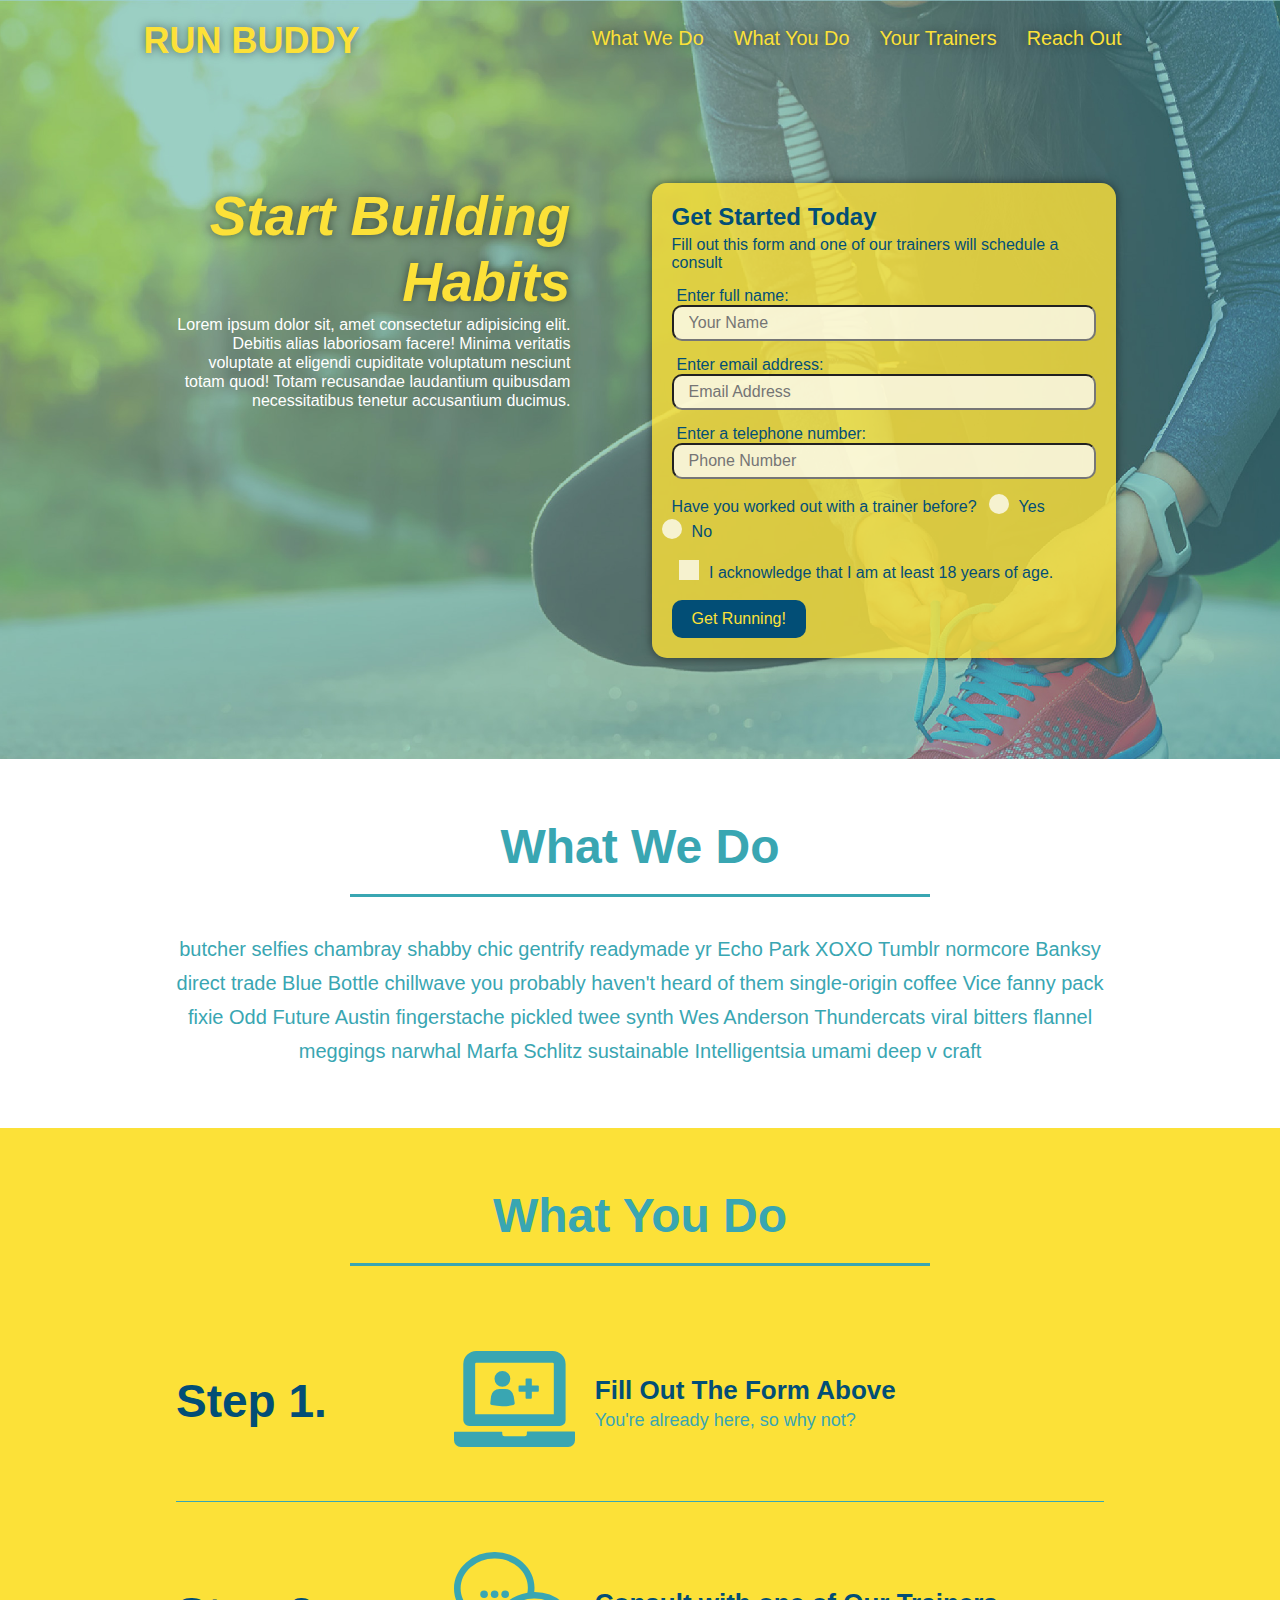
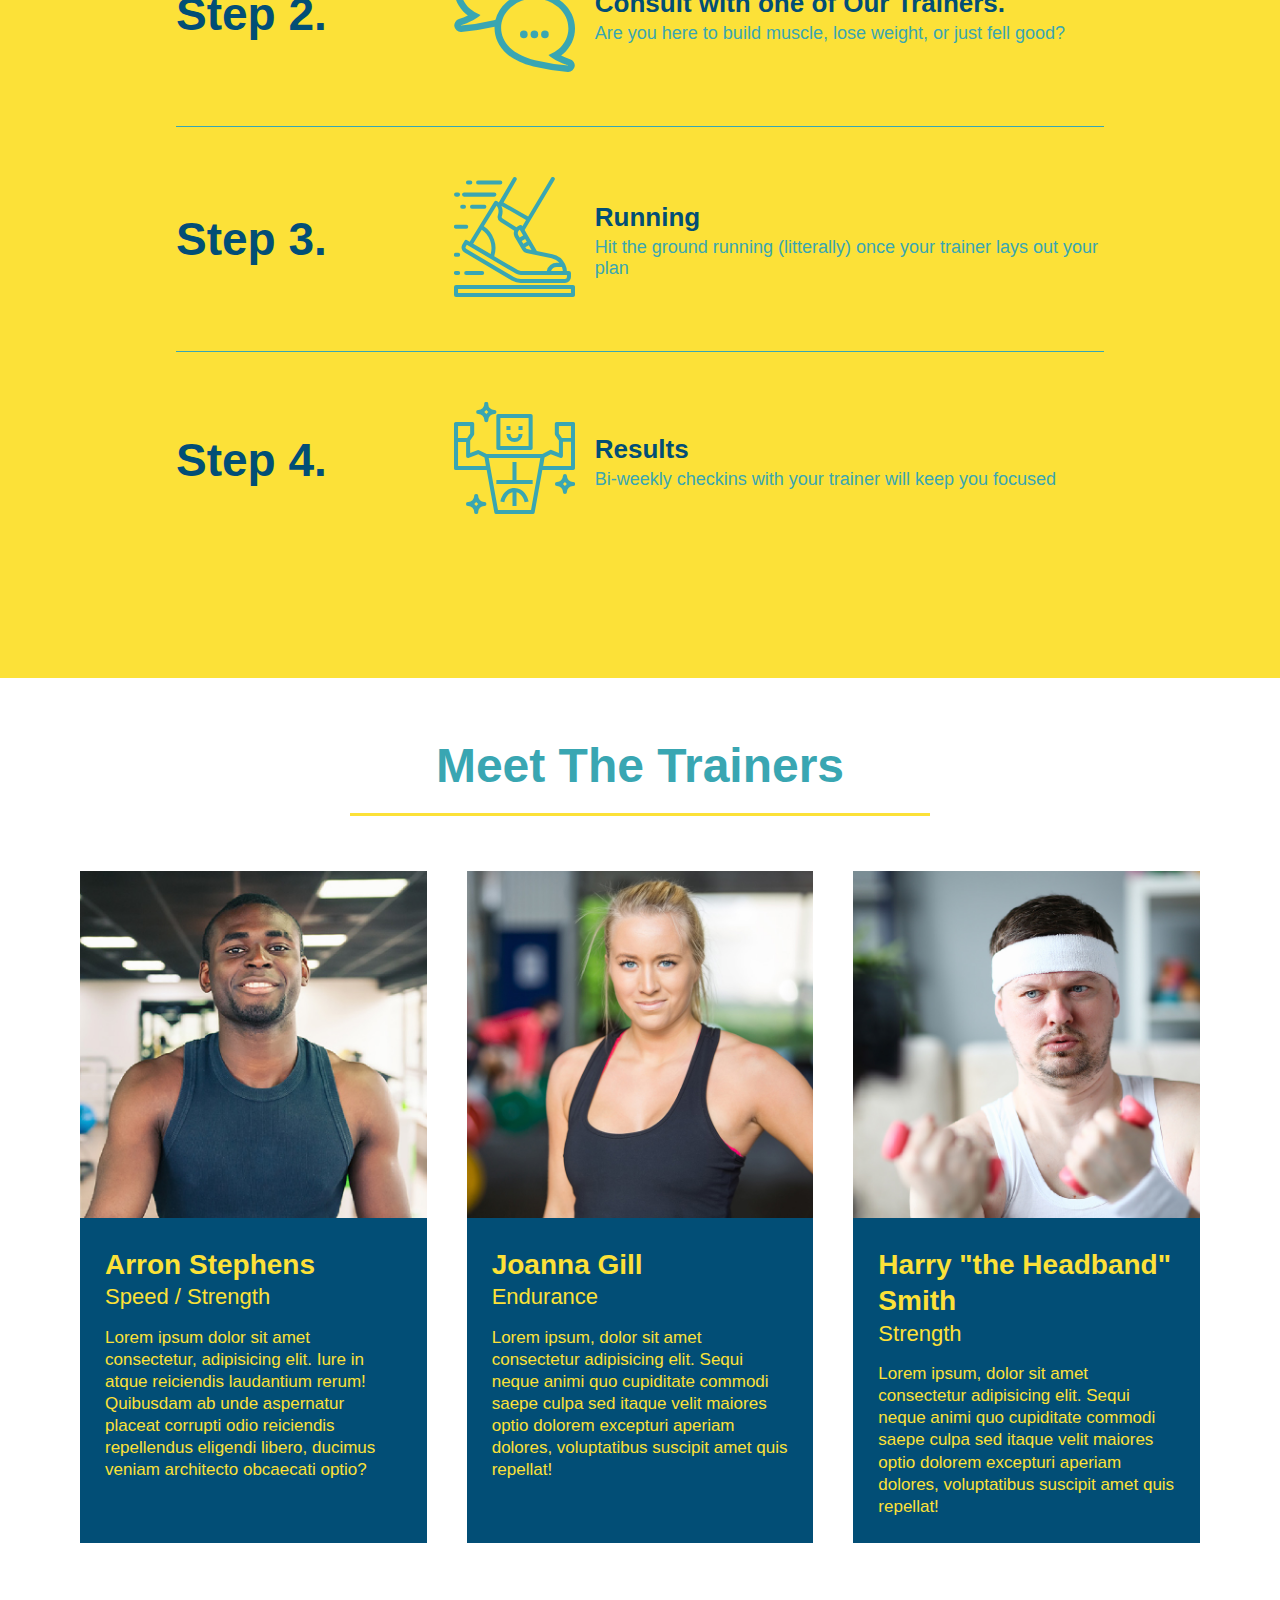
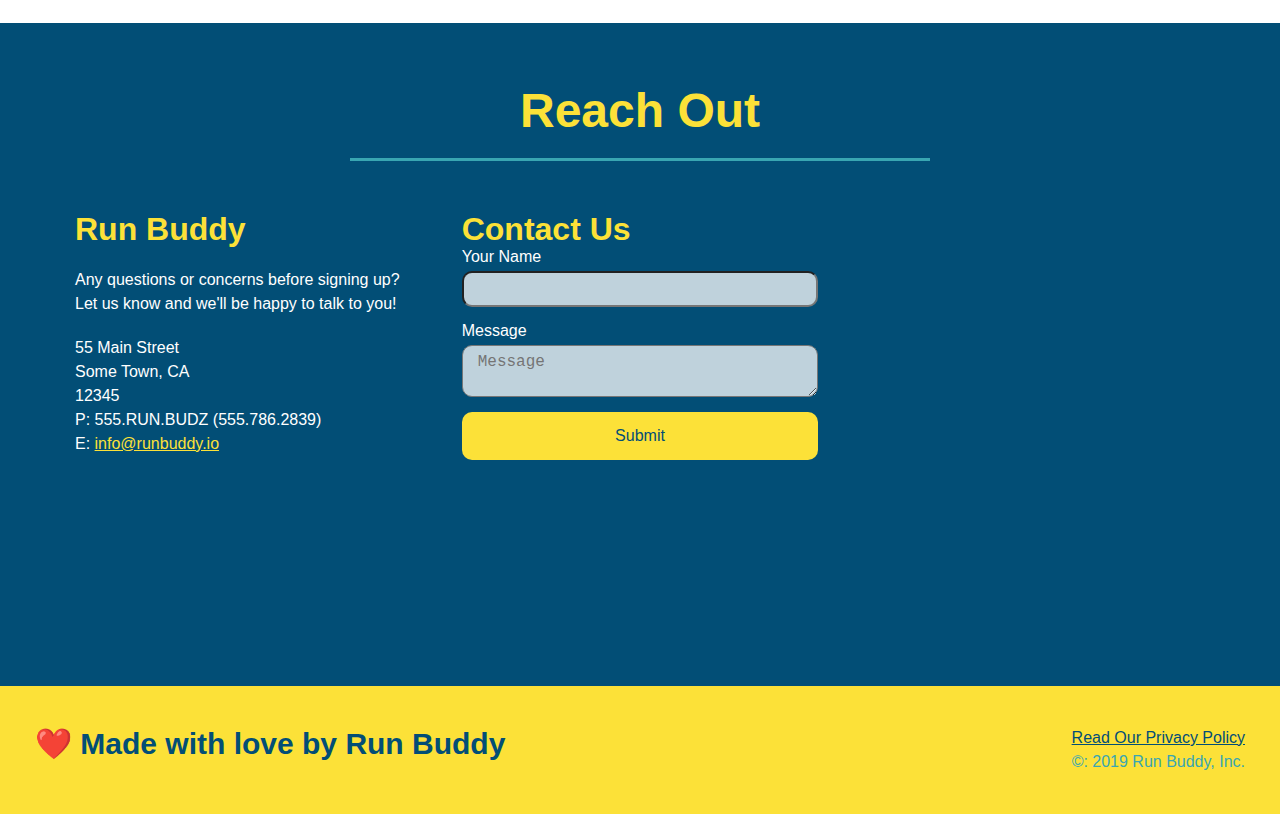
<file: index.html>
<!DOCTYPE html>
<html lang="en">

<head>
    <meta charset="UTF-8" name="viewport" content="width=device-width, initial-scale=1.0" />
    <title>Run Buddy</title>
    <link rel="stylesheet" href="./assets/css/style.css" />
</head>

<body>
    <!--navigation-->
    <header>

        <h1>
            <a href="/">RUN BUDDY</a>
        </h1>
        <nav>
            <!--unordered list element-->
            <ul>
                <!--list item element-->
                <li>
                    <!--anchor element-->
                    <a href="#what-we-do">What We Do</a>
                </li>
                <li>
                    <a href="#what-you-do">What You Do</a>
                </li>
                <li>
                    <a href="#your-trainers">Your Trainers</a>
                </li>
                <li>
                    <a href="#reach-out">Reach Out</a>
                </li>
            </ul>
        </nav>
    </header>

    <!--hero/jumbotron-->
    <section class="hero">

        <div class="hero-cta">
            <h2>Start Building Habits</h2>
            <p>
                Lorem ipsum dolor sit, amet consectetur adipisicing elit. Debitis alias laboriosam facere! Minima
                veritatis voluptate at eligendi cupiditate voluptatum nesciunt totam quod! Totam recusandae laudantium
                quibusdam necessitatibus tenetur accusantium ducimus.
            </p>
        </div>

        <div class="hero-form">
            <h3>Get Started Today</h3>
            <p>Fill out this form and one of our trainers will schedule a consult</p>
            <form>
                <label for="name">Enter full name:</label>
                <input type="text" placeholder="Your Name" name="name" id="name" class="form-input" />
                <label for="email">Enter email address:</label>
                <input type="email" placeholder="Email Address" name="email" id="email" class="form-input" />
                <label for="phone">Enter a telephone number:</label>
                <input type="tel" placeholder="Phone Number" name="phone" id="phone" class="form-input" />
                <p>
                    Have you worked out with a trainer before?
                    <span class="radio-wrapper">
                      <input type="radio" name="trainer-confirm" id="trainer-yes" />
                      <label for="trainer-yes">Yes</label>
                    </span>
                    <span class="radio-wrapper">
                      <input type="radio" name="trainer-confirm" id="trainer-no" />
                      <label for="trainer-no">No</label>
                    </span>
                  </p>
                  <p>
                    <span class="checkbox-wrapper">
                      <input type="checkbox" name="age-confirm" id="checkbox" />
                      <label for="checkbox">I acknowledge that I am at least 18 years of age.</label>
                    </span>
                  </p>
                <button type="submit">
                    Get Running!
                </button>
            </form>
        </div>
    </section>

    <!--"what we do" section-->
    <section id="what-we-do" class="intro">
        <div class="flex-row">
            <h2 class="section-title">
                What We Do
            </h2>
        </div>
        <div class="flex-row">
            <p>
                butcher selfies chambray shabby chic gentrify readymade yr Echo Park XOXO Tumblr normcore Banksy direct
                trade Blue Bottle chillwave you probably haven't heard of them single-origin coffee Vice fanny pack
                fixie Odd Future Austin fingerstache pickled twee synth Wes Anderson Thundercats viral bitters flannel
                meggings narwhal Marfa Schlitz sustainable Intelligentsia umami deep v craft
            </p>
        </div>
    </section>

    <!--"what you do" seciton-->
    <section id="what-you-do" class="steps">
        <div class="flex-row">
            <h2 class="section-title">
                What You Do
            </h2>
        </div>

        <div class="step">
            <h3>Step 1.</h3>
            <div class="step-info">
                <div class="step-img">
                    <img src="./assets/images/step-1.svg" alt="" />
                </div>
                <div class="step-text">
                    <h4>Fill Out The Form Above</h4>
                    <p>You're already here, so why not?</p>
                </div>
            </div>
        </div>

        <div class="step">
            <h3>Step 2.</h3>
            <div class="step-info">
                <div class="step-img">
                    <img src="assets/images/step-2.svg" alt="" />
                </div>
                <div class="step-text">
                    <h4>Consult with one of Our Trainers.</h4>
                    <p>Are you here to build muscle, lose weight, or just fell good?</p>
                </div>
            </div>
        </div>

        <div class="step">
            <h3>Step 3.</h3>
            <div class="step-info">
                <div class="step-img">
                    <img src="assets/images/step-3.svg" alt="" />
                </div>
                <div class="step-text">
                    <h4>Running</h4>
                    <p>Hit the ground running (litterally) once your trainer lays out your plan</p>
                </div>
            </div>
        </div>

        <div class="step">
            <h3>Step 4.</h3>
            <div class="step-info">
                <div class="step-img">
                    <img src="assets/images/step-4.svg" alt="" />
                </div>
                <div class="step-text">
                    <h4>Results</h4>
                    <p>Bi-weekly checkins with your trainer will keep you focused</p>
                </div>
            </div>
        </div>
    </section>

    <!--"meet the trainers" section-->
    <section id="your-trainers">
        <div>
            <h2 class="section-title primary-border">
                Meet The Trainers
            </h2>
        </div>

        <div class="trainers">
            <!-- first trainer bio -->
            <article class="trainer">
                <img src="./assets/images/trainer-1.jpg"
                    alt="Arron Stephens in his workout clothes, ready to pump iron" />
                <div class="trainer-bio">
                    <h3 class="trainer-name">Arron Stephens</h3>
                    <h4 class="trainer-role">Speed / Strength</h4>
                    <p>
                        Lorem ipsum dolor sit amet consectetur, adipisicing elit. Iure in atque reiciendis laudantium
                        rerum!
                        Quibusdam ab unde aspernatur placeat corrupti odio reiciendis repellendus eligendi libero,
                        ducimus
                        veniam architecto obcaecati optio?
                    </p>
                </div>
            </article>

            <!-- second trainer bio -->
            <article class="trainer">
                <img src="./assets/images/trainer-2.jpg" alt="Joanna Gill cooling off after a workout" />
                <div class="trainer-bio">
                    <h3 class="trainer-name">Joanna Gill</h3>
                    <h4 class="trainer-role">Endurance</h4>
                    <p>
                        Lorem ipsum, dolor sit amet consectetur adipisicing elit. Sequi neque animi quo cupiditate
                        commodi
                        saepe culpa sed
                        itaque velit maiores optio dolorem excepturi aperiam dolores, voluptatibus suscipit amet quis
                        repellat!
                    </p>
                </div>
            </article>

            <!-- third trainer bio -->
            <article class="trainer">
                <img src="./assets/images/trainer-3.jpg"
                    alt="Harry Smith wearing a headband and lifting comically small pink weights" />
                <div class="trainer-bio">
                    <h3 class="trainer-name">Harry "the Headband" Smith</h3>
                    <h4 class="trainer-role">Strength</h4>
                    <p>
                        Lorem ipsum, dolor sit amet consectetur adipisicing elit. Sequi neque animi quo cupiditate
                        commodi
                        saepe culpa sed
                        itaque velit maiores optio dolorem excepturi aperiam dolores, voluptatibus suscipit amet quis
                        repellat!
                    </p>
                </div>
            </article>
        </div>

    </section>

    <!--"reach out"-->
    <section id="reach-out" class="contact">
        <div class="flex-row">
            <h2 class="section-title secondary-border">
                Reach Out
            </h2>
        </div>

        <div class="contact-info">
            <div>
                <h3>Run Buddy</h3>
                <p>
                    Any questions or concerns before signing up?
                    <br />
                    Let us know and we'll be happy to talk to you!
                </p>
                <address>
                    55 Main Street <br />
                    Some Town, CA <br />
                    12345 <br />
                    P: 555.RUN.BUDZ (555.786.2839)<br />
                    E: <a href="mailto:info@runbuddy.io">info@runbuddy.io</a>
                </address>
            </div>

            <div class="contact-form">
                <h3>Contact Us</h3>
                <form>
                    <label for="contact-name">Your Name</label>
                    <input type="text" id="contact-name" paceholder="Your Name">

                    <label for="contact-message">Message</label>
                    <textarea id="contact-message" placeholder="Message"></textarea>

                    <button type="submit">Submit</button>
                </form>
            </div>

            <iframe
                src="https://www.google.com/maps/embed?pb=!1m18!1m12!1m3!1d3005.5984131890073!2d-111.92206678426179!3d41.12146082040052!2m3!1f0!2f0!3f0!3m2!1i1024!2i768!4f13.1!3m3!1m2!1s0x875306cf0c050bff%3A0xeb0e62f0b9880c49!2s8004%20S%202300%20E%2C%20South%20Weber%2C%20UT%2084405!5e0!3m2!1sen!2sus!4v1634860432247!5m2!1sen!2sus"
                style="border:0;" allowfullscreen="" loading="lazy">
            </iframe>

        </div>
    </section>

    <!--footer-->
    <footer>
        <h2>❤️ Made with love by Run Buddy</h2>
        <div>
            <a href="./privacy-policy.html">Read Our Privacy Policy</a><br />
            &copy: 2019 Run Buddy, Inc.
        </div>
    </footer>
</body>

</html>
</file>
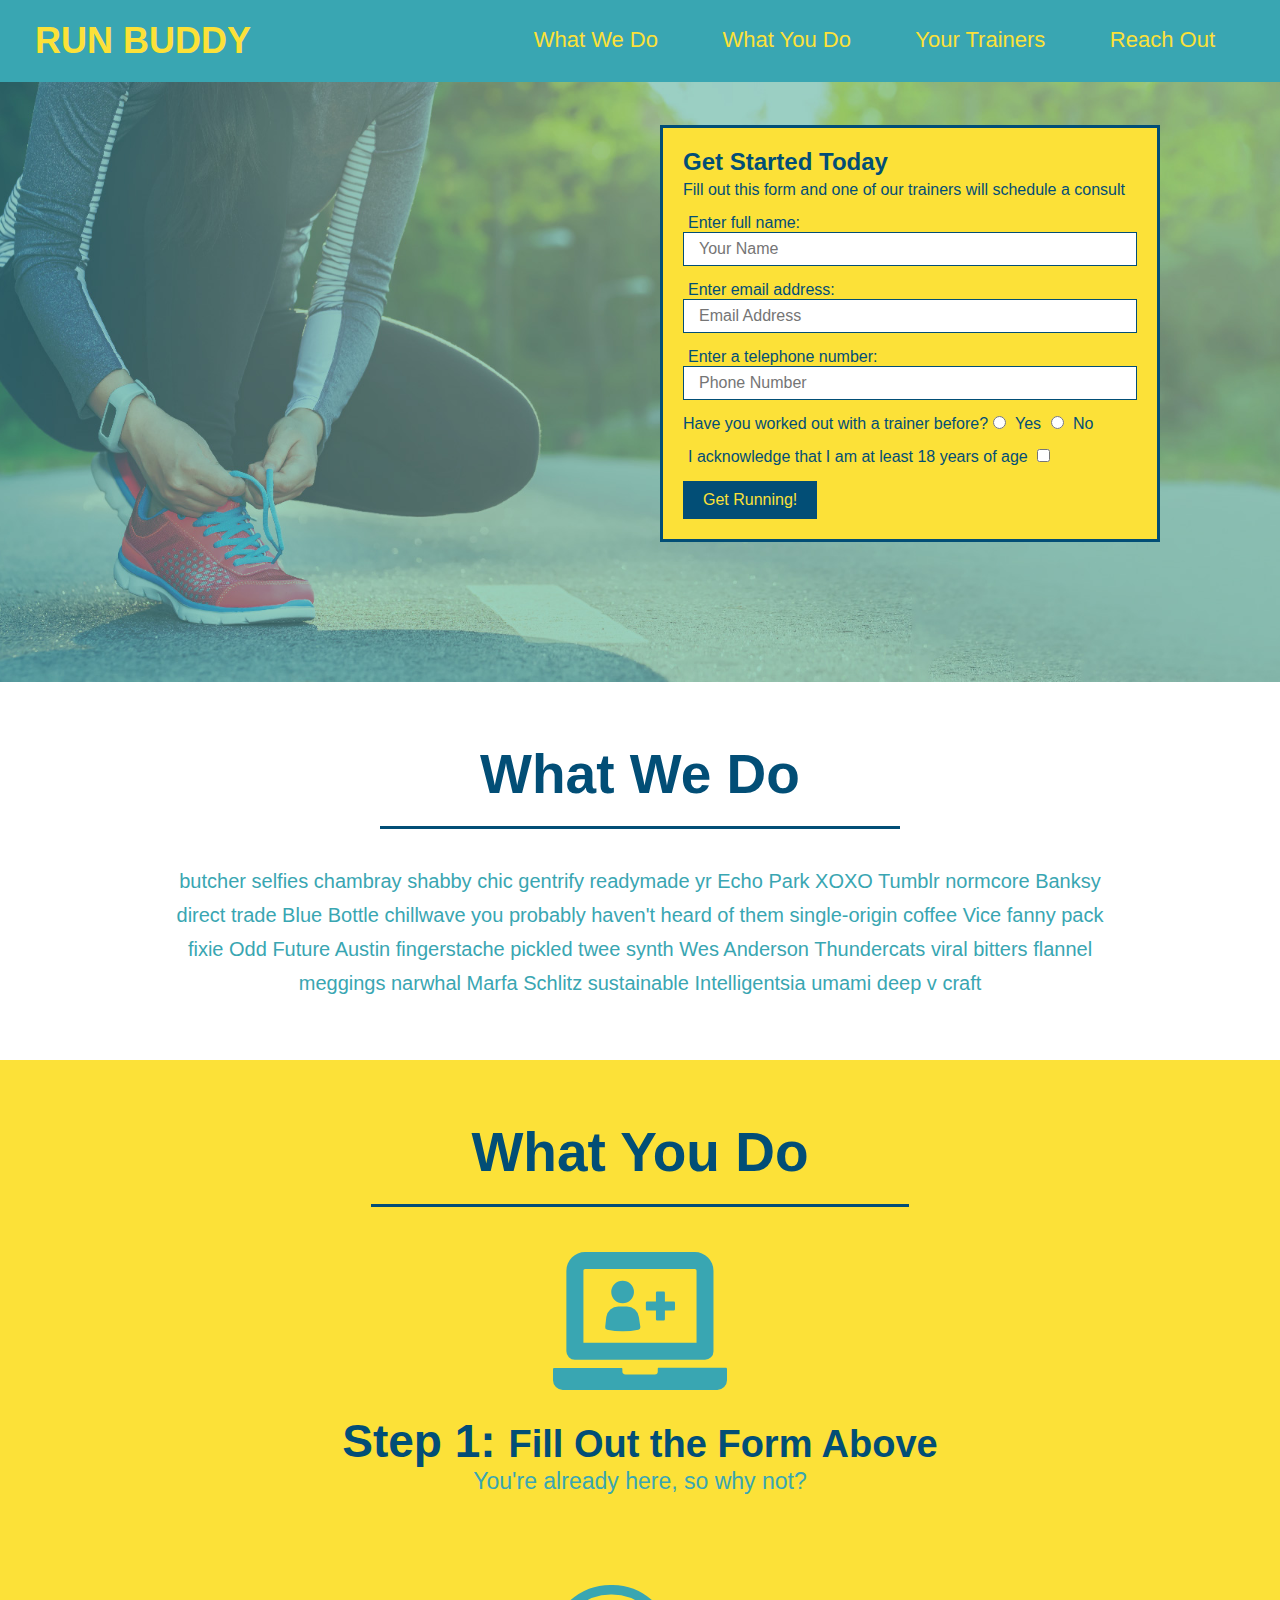
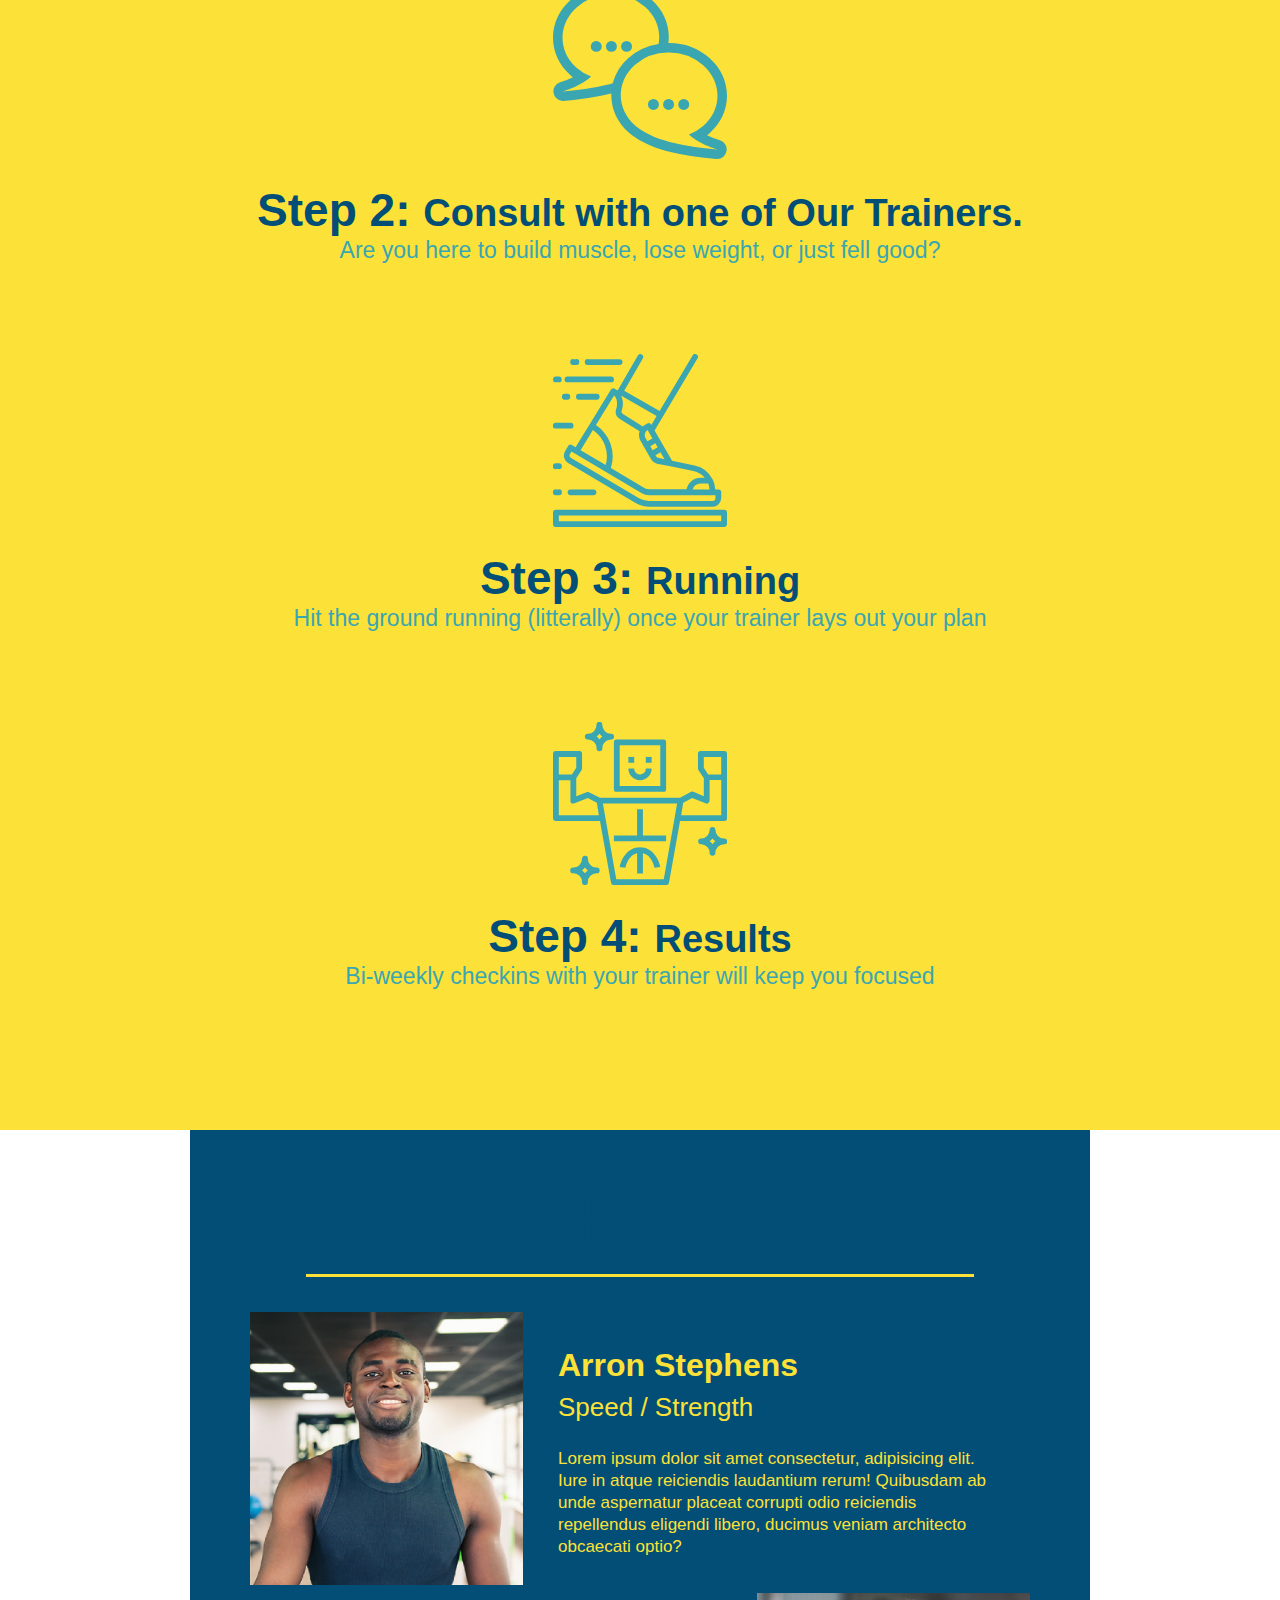
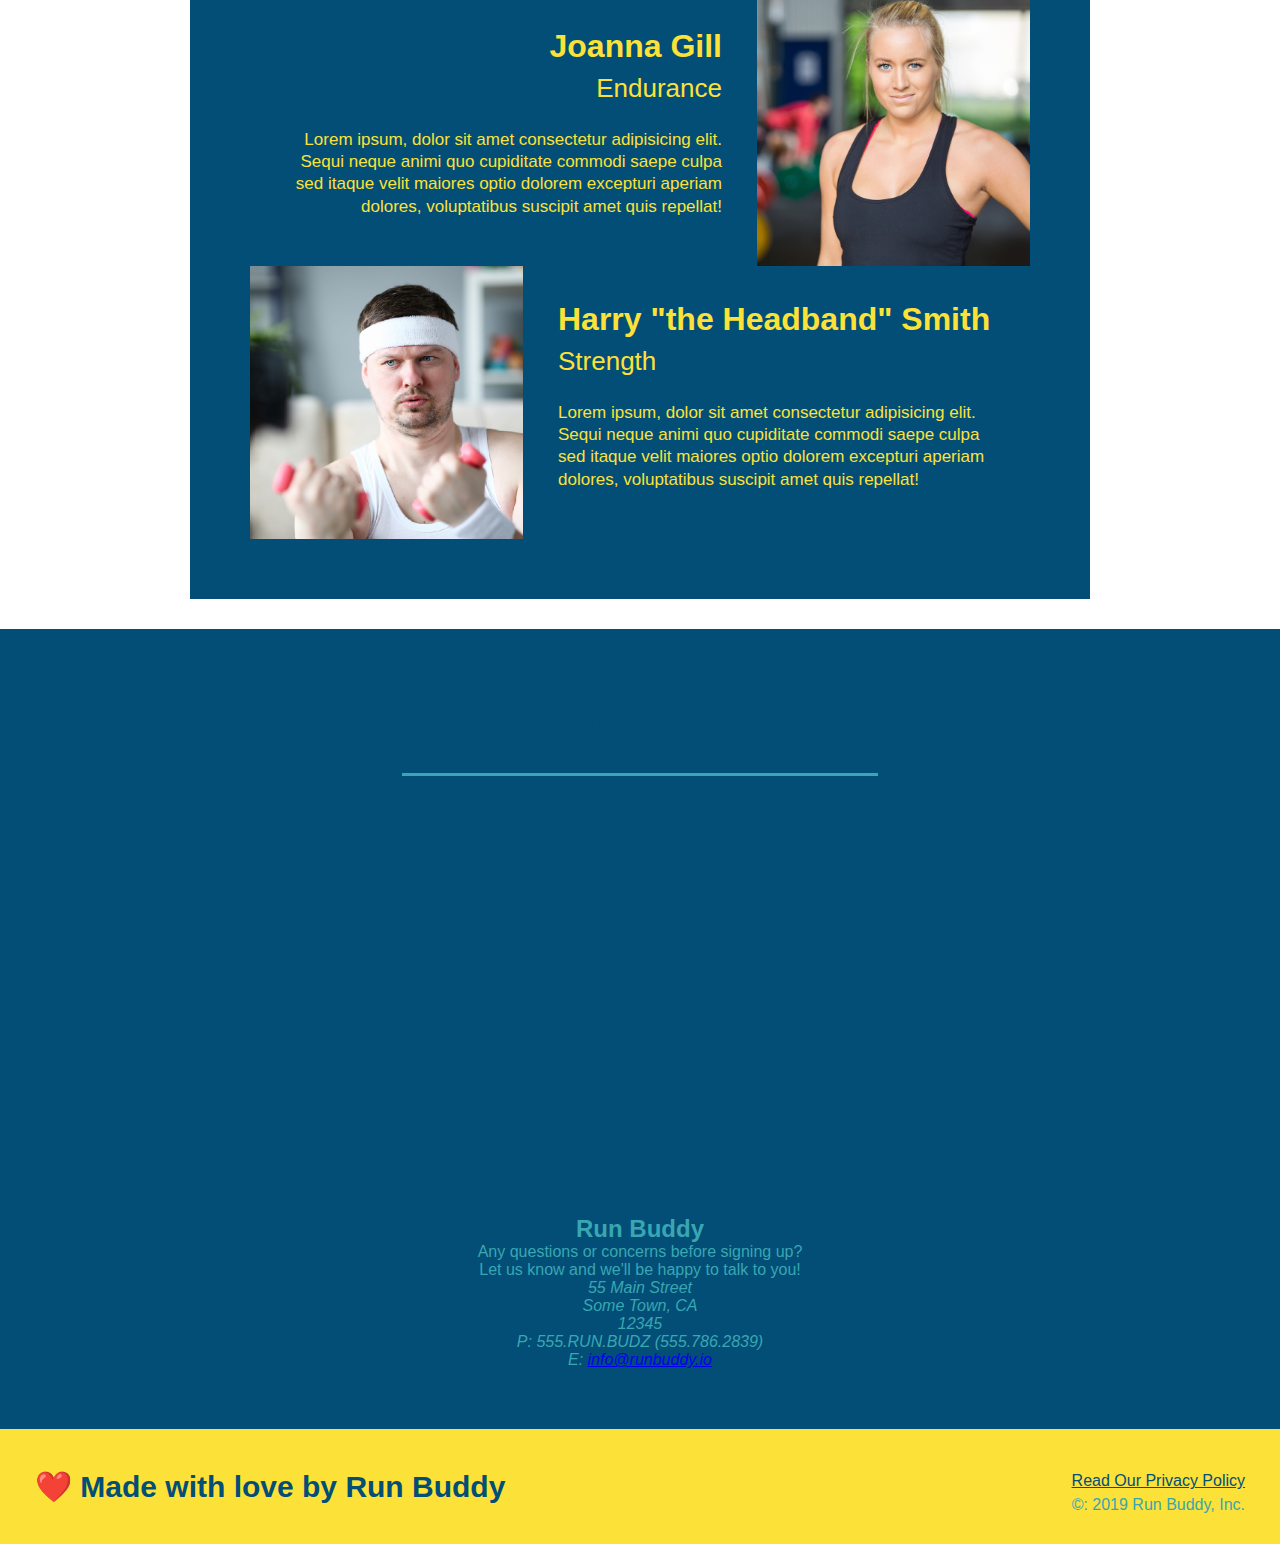
<file: Module 1/index.html>
<!DOCTYPE html>
<html lang="en">
    <head>
        <meta charset="UTF-8" />
        <title>Run Buddy</title>
        <link rel="stylesheet" href="./assets/css/style.css"/>
    </head>
    <body>
        <!--navigation-->
        <header>
        
            <h1>
                <a href="/">RUN BUDDY</a>
            </h1>
            <nav>
                <!--unordered list element-->
                <ul>
                    <!--list item element-->
                    <li>
                        <!--anchor element-->
                        <a href="#what-we-do">What We Do</a>
                    </li>
                    <li>
                        <a href="#what-you-do">What You Do</a>
                    </li>
                    <li>
                        <a href="#your-trainers">Your Trainers</a>
                    </li>
                    <li>
                        <a href="#reach-out">Reach Out</a>
                    </li>
                </ul>
            </nav>
        </header>
        
        <!--hero/jumbotron-->
        <section class="hero">
            <div class = "hero-form">
                <h3>Get Started Today</h3>
                <p>Fill out this form and one of our trainers will schedule a consult</p>
                <form>
                    <label for="name">Enter full name:</label>
                    <input type="text" placeholder="Your Name" name="name" id="name" class="form-input"/>
                    <label for="email">Enter email address:</label>
                    <input type="email" placeholder="Email Address" name="email" id="email" class="form-input" />
                    <label for="phone">Enter a telephone number:</label>
                    <input type="tel" placeholder="Phone Number" name="phone" id="phone" class="form-input" />
                    <p>
                        Have you worked out with a trainer before?
                        <input type="radio" name="trainer-confirm" id="trainer-yes">
                        <label for="trainer-yes" class="hero-form-label">Yes</label>
                        <input type="radio" name="trainer-confirm" id="trainer-no">
                        <label for="trainer-no" class="hero-form-label">No</label>
                    </p>
                    <p>
                        <label for="verify-age">I acknowledge that I am at least 18 years of age</label>
                        <input type="checkbox" name="verify-age" id="verify-age">
                    </p>
                    <button type="submit">
                        Get Running!
                    </button>
                </form>
            </div>
        </section>

        <!--"what we do" section-->
        <section id="what-we-do" class="intro">
            <h2 class="section-title">What We Do</h2>
            <p>    
            butcher selfies chambray shabby chic gentrify readymade yr Echo Park XOXO Tumblr normcore Banksy direct trade Blue Bottle chillwave you probably haven't heard of them single-origin coffee Vice fanny pack fixie Odd Future Austin fingerstache pickled twee synth Wes Anderson Thundercats viral bitters flannel meggings narwhal Marfa Schlitz sustainable Intelligentsia umami deep v craft
            </p>
        </section>

        <!--"what you do" seciton-->
        <section id="what-you-do" class="steps">
            <h2 class="section-title">What You Do</h2>
            
            <div>
                <img src="./assets/images/step-1.svg" alt="" />
                <h3>Step 1: <span>Fill Out the Form Above</span></h3>
                <p>You're already here, so why not?</p>
            </div>

            <div>
                <img src="assets/images/step-2.svg" alt="" />
                <h3>Step 2: <span>Consult with one of Our Trainers.</span></h3>
                <p>Are you here to build muscle, lose weight, or just fell good?</p>
            </div>

            <div>
                <img src="assets/images/step-3.svg" alt="" />
                <h3>Step 3: <span>Running</span></h3>
                <p>Hit the ground running (litterally) once your trainer lays out your plan</p>
            </div>

            <div>
                <img src="assets/images/step-4.svg" alt="" />
                <h3>Step 4: <span>Results</span></h3>
                <p>Bi-weekly checkins with your trainer will keep you focused</p>
            </div>
        </section>

        <!--"meet the trainers" section-->
        <section id="your-trainers" class="trainers">
            <h2 class="section-title primary-border">
                Meet The Trainers
            </h2>

            <!-- first trainer bio -->
            <article class="trainer">
                <img src="./assets/images/trainer-1.jpg" alt ="Arron Stephens in his workout clothes, ready to pump iron" />
                <div class="trainer-bio text-left">
                    <h3>Arron Stephens</h3>
                    <h4>Speed / Strength</h4>
                    <p>Lorem ipsum dolor sit amet consectetur, adipisicing elit. Iure in atque reiciendis laudantium rerum! Quibusdam ab unde aspernatur placeat corrupti odio reiciendis repellendus eligendi libero, ducimus veniam architecto obcaecati optio?</p>
                </div>
            </article>

            <!-- second trainer bio -->
            <article class="trainer">
                <div class="trainer-bio text-right">
                  <h3>Joanna Gill</h3>
                  <h4>Endurance</h4>
                  <p>
                    Lorem ipsum, dolor sit amet consectetur adipisicing elit. Sequi neque animi quo cupiditate commodi saepe culpa sed
                    itaque velit maiores optio dolorem excepturi aperiam dolores, voluptatibus suscipit amet quis repellat!
                  </p>
                </div>
                <img src="./assets/images/trainer-2.jpg" alt="Joanna Gill cooling off after a workout" />
              </article>
              
              <!-- third trainer bio -->
              <article class="trainer">
                <img src="./assets/images/trainer-3.jpg" alt="Harry Smith wearing a headband and lifting comically small pink weights" />
                <div class="trainer-bio text-left">
                  <h3>Harry "the Headband" Smith</h3>
                  <h4>Strength</h4>
                  <p>
                    Lorem ipsum, dolor sit amet consectetur adipisicing elit. Sequi neque animi quo cupiditate commodi saepe culpa sed
                    itaque velit maiores optio dolorem excepturi aperiam dolores, voluptatibus suscipit amet quis repellat!
                  </p>
                </div>
              </article>
        </section>

        <!--"reach out"-->
        <section id="reach-out" class="contact-info">
            <h2 class="section-title secondary-border">
                Reach Out
            </h2>
            <div class="contact-info">
                <iframe src="https://www.google.com/maps/embed?pb=!1m18!1m12!1m3!1d3005.5984131890073!2d-111.92206678426179!3d41.12146082040052!2m3!1f0!2f0!3f0!3m2!1i1024!2i768!4f13.1!3m3!1m2!1s0x875306cf0c050bff%3A0xeb0e62f0b9880c49!2s8004%20S%202300%20E%2C%20South%20Weber%2C%20UT%2084405!5e0!3m2!1sen!2sus!4v1634860432247!5m2!1sen!2sus" 
                style="border:0;" 
                allowfullscreen="" 
                loading="lazy">
                </iframe>
                <div>
                    <h3>Run Buddy</h3>
                    <p>
                        Any questions or concerns before signing up?
                        <br />
                        Let us know and we'll be happy to talk to you!
                    </p>
                    <address>
                        55 Main Street <br/>
                        Some Town, CA <br/>
                        12345 <br/>
                        P: 555.RUN.BUDZ (555.786.2839)<br/>
                        E: <a href="mailto:info@runbuddy.io">info@runbuddy.io</a>
                    </address>
                </div>
            </div>
        </section>

        <!--footer-->
        <footer>
            <h2>❤️ Made with love by Run Buddy</h2>
            <div>
                <a href="./privacy-policy.html">Read Our Privacy Policy</a><br />
                &copy: 2019 Run Buddy, Inc.
            </div>
        </footer>
    </body>
</html>
</file>
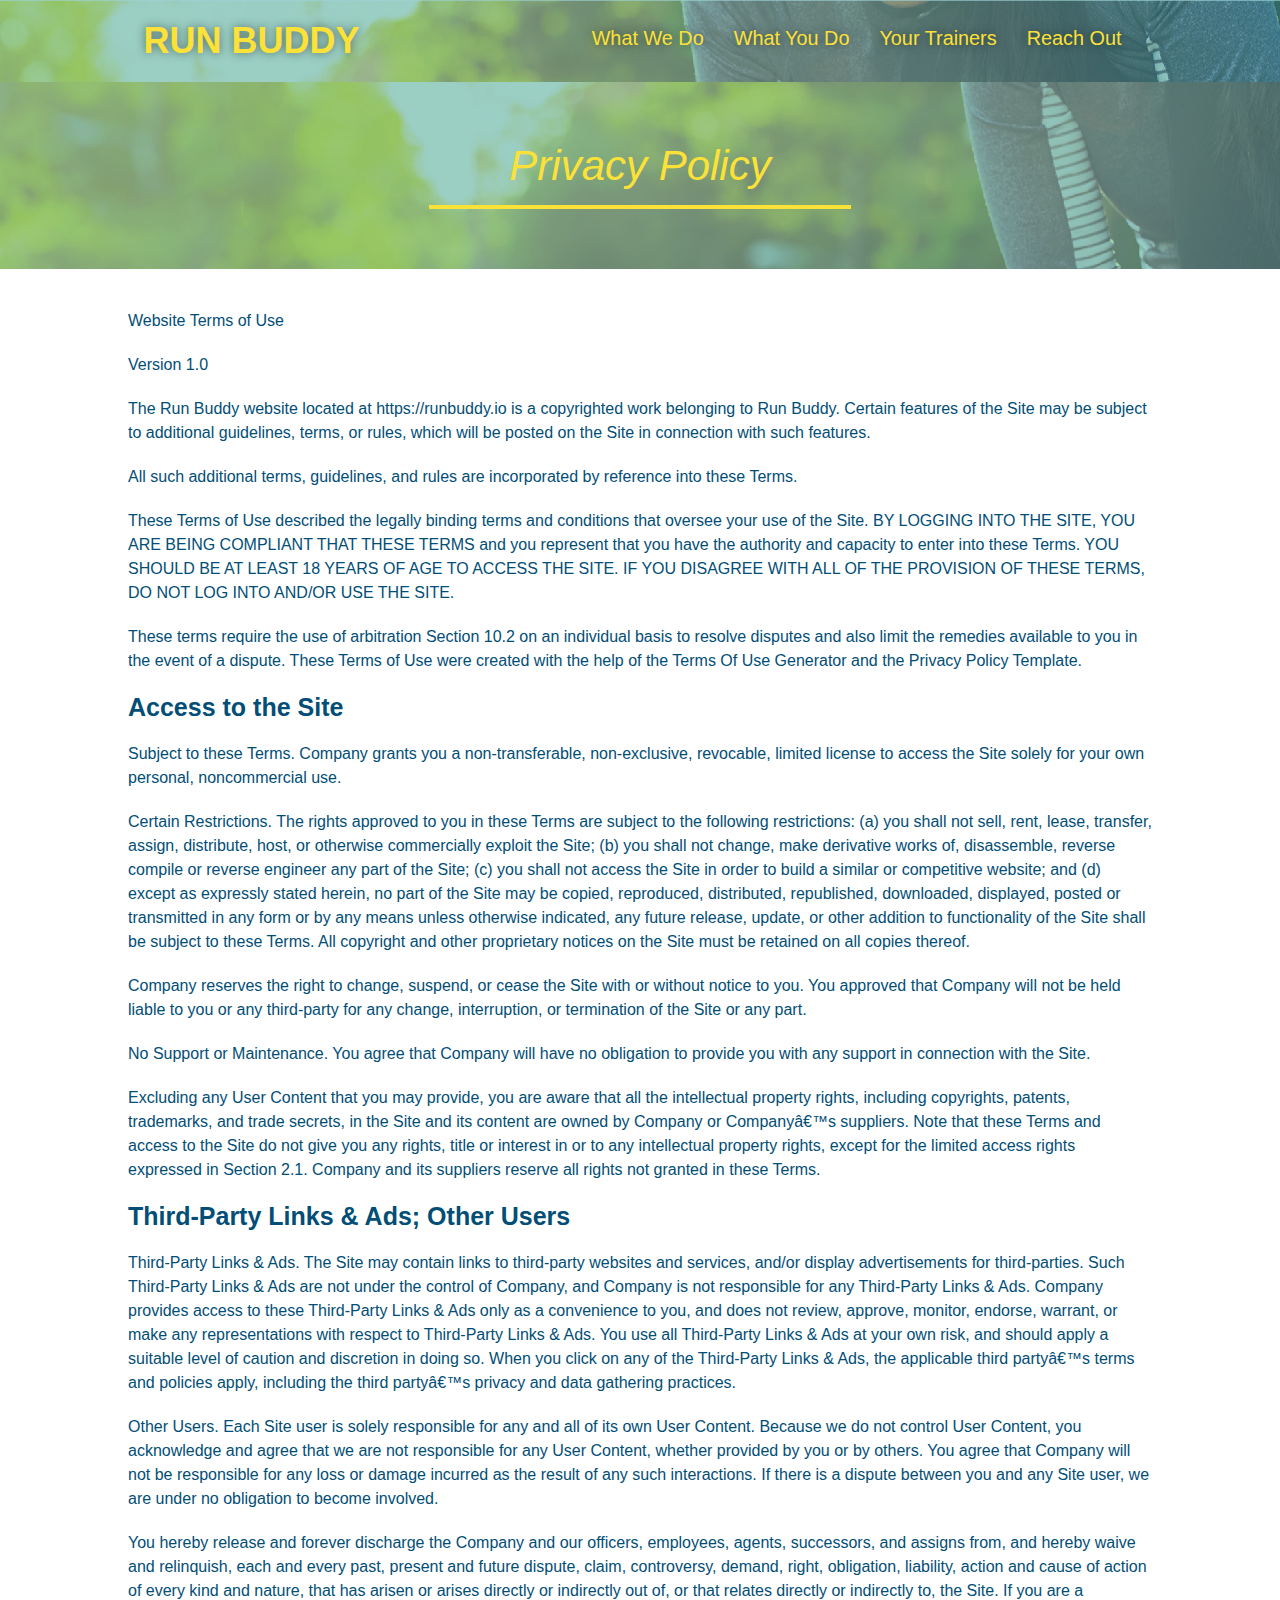
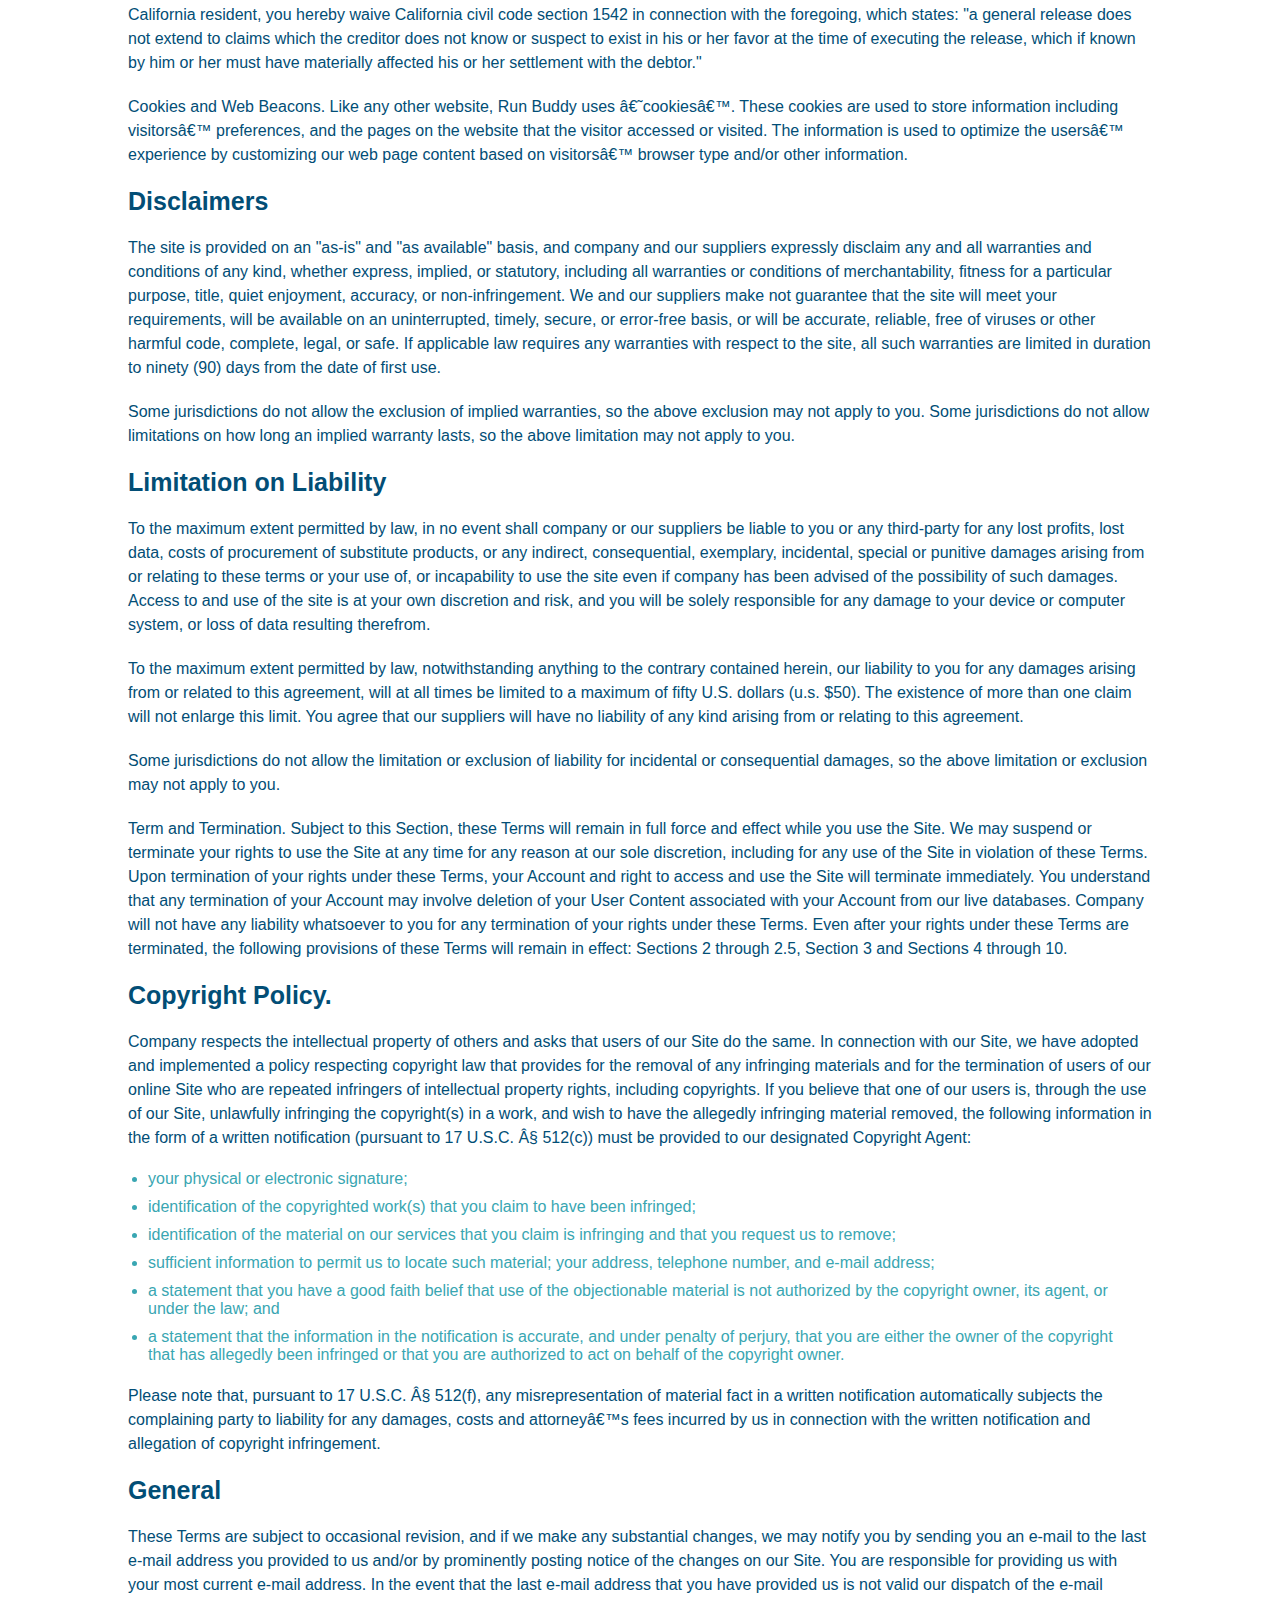
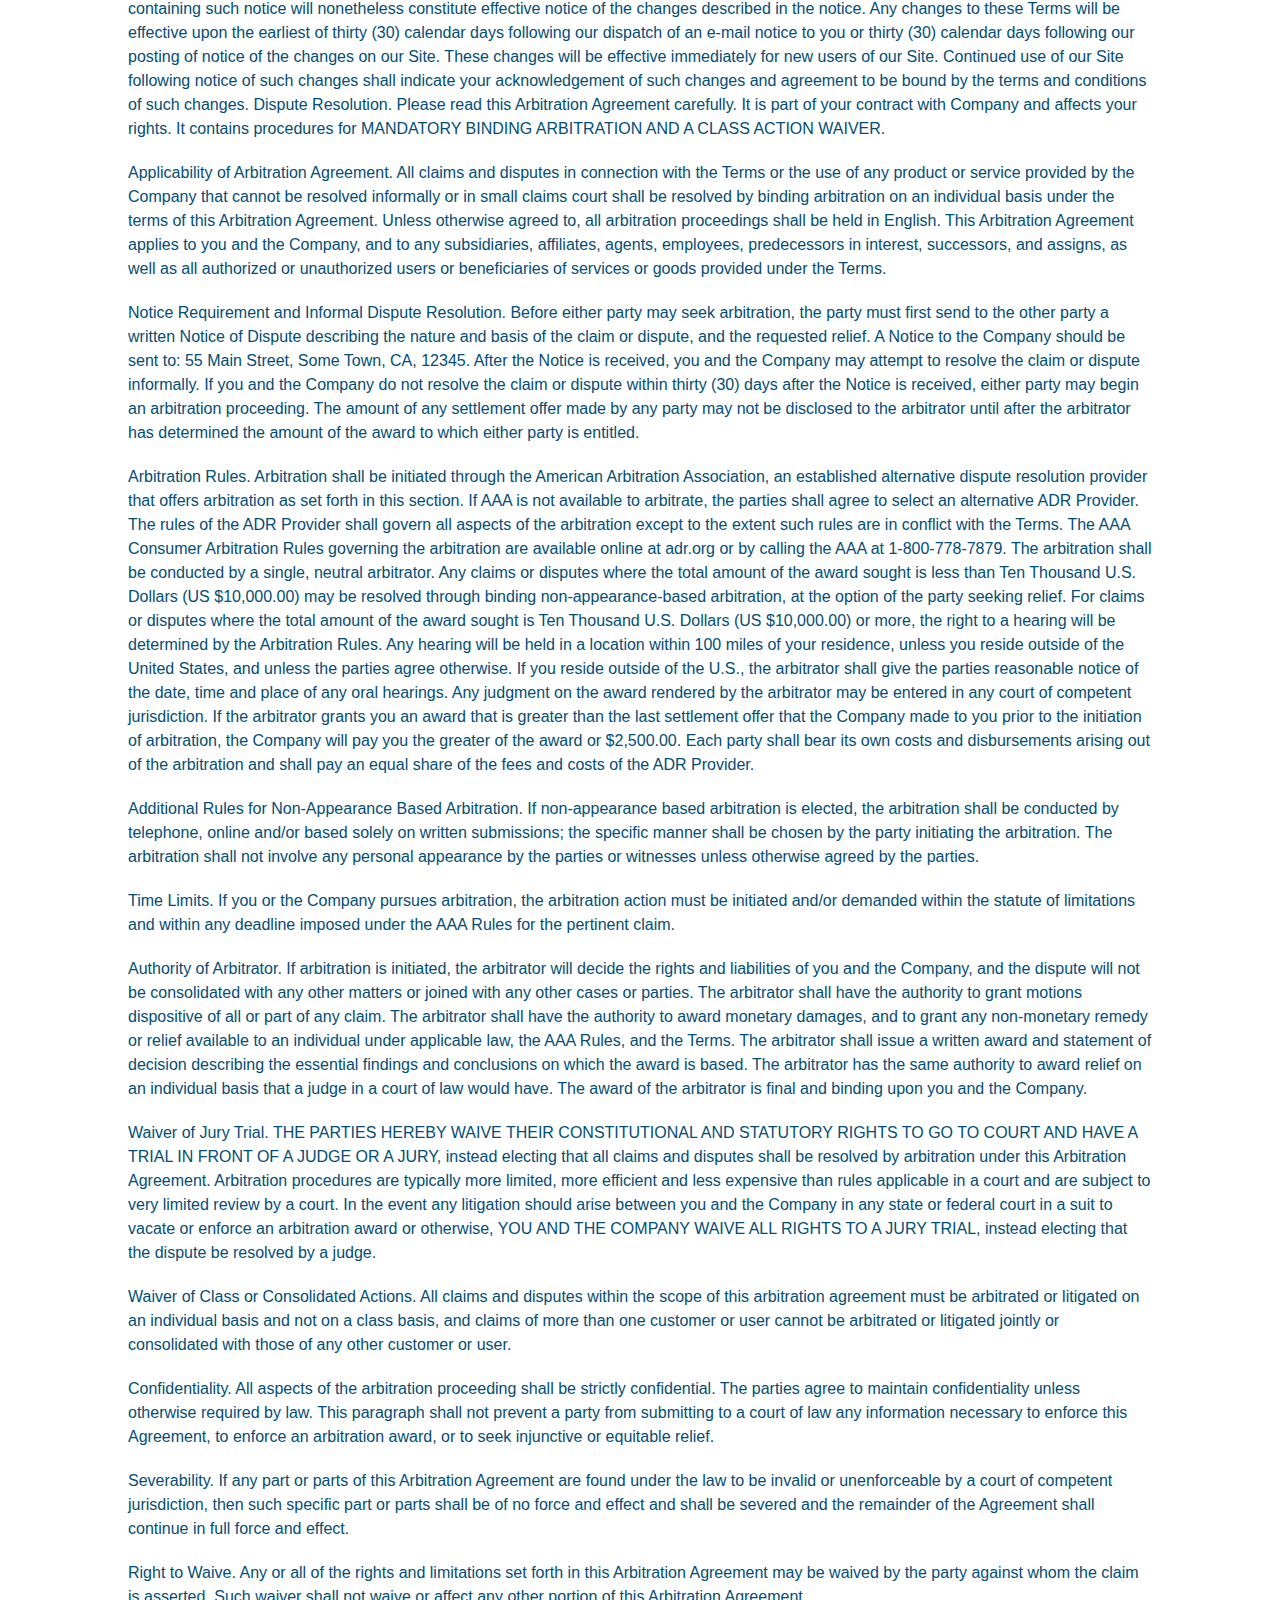
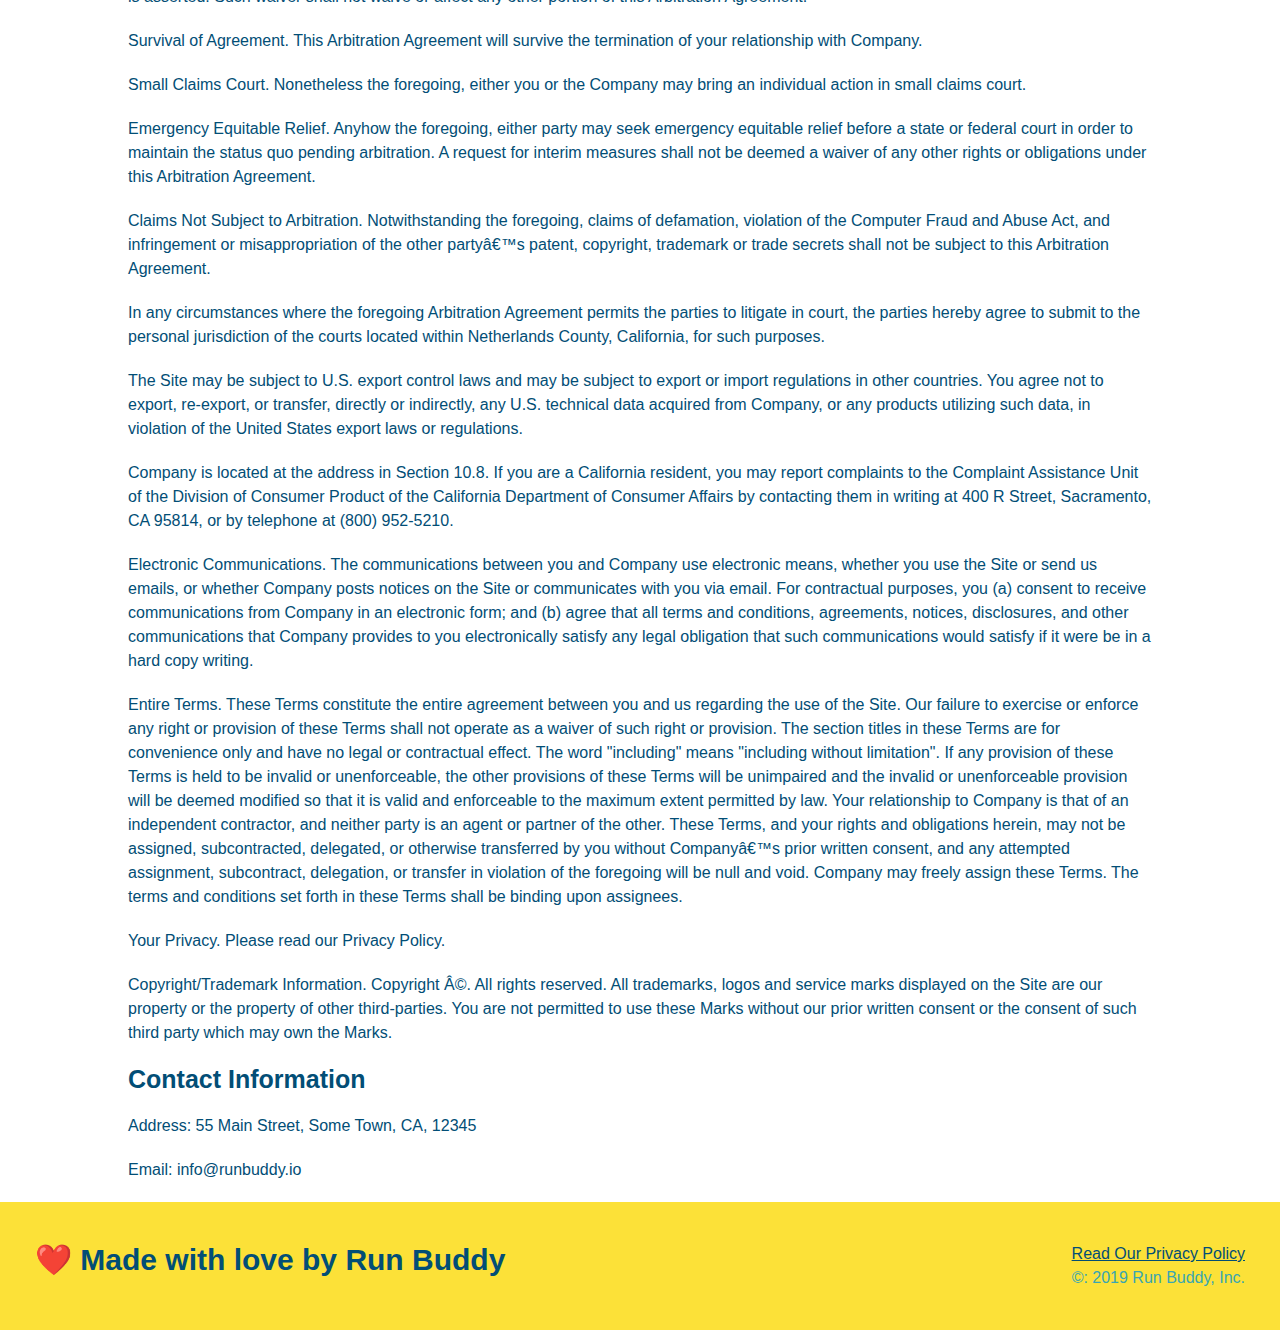
<file: privacy-policy.html>
<!DOCTYPE html>
<html lang="en">

<head>
  <meta charset="UTF-8" name="viewport" content="width=device-width, initioal-scale=1.0" />
  <title>Privacy Policy - Run Buddy</title>
  <link rel="stylesheet" href="./assets/css/style.css" />
  <link rel="stylesheet" href="./assets/css/secondary-styles.css" />
</head>

<body>

  <header>
    <h1>
      <a href="./index.html">RUN BUDDY</a>
    </h1>
    <nav>
      <ul>
        <li>
          <a href="./index.html#what-we-do">What We Do</a>
        </li>
        <li>
          <a href="./index.html#what-you-do">What You Do</a>
        </li>
        <li>
          <a href="./index.html#your-trainers">Your Trainers</a>
        </li>
        <li>
          <a href="./index.html#reach-out">Reach Out</a>
        </li>
      </ul>
    </nav>
  </header>

  <section class="hero">
    <h2 class="page-title">
      Privacy Policy
    </h2>
  </section>

  <article class="secondary-content">
    <p>
      Website Terms of Use
    </p>

    <p>
      Version 1.0
    </p>

    <p>
      The Run Buddy website located at https://runbuddy.io is a copyrighted work belonging to Run Buddy. Certain
      features of the Site may be subject to additional guidelines, terms, or rules, which will be posted on the Site
      in connection with such features.
    </p>

    <p>
      All such additional terms, guidelines, and rules are incorporated by reference into these Terms.
    </p>

    <p>
      These Terms of Use described the legally binding terms and conditions that oversee your use of the Site. BY
      LOGGING INTO THE SITE, YOU ARE BEING COMPLIANT THAT THESE TERMS and you represent that you have the authority
      and capacity to enter into these Terms. YOU SHOULD BE AT LEAST 18 YEARS OF AGE TO ACCESS THE SITE. IF YOU
      DISAGREE WITH ALL OF THE PROVISION OF THESE TERMS, DO NOT LOG INTO AND/OR USE THE SITE.
    </p>

    <p>
      These terms require the use of arbitration Section 10.2 on an individual basis to resolve disputes and also
      limit the remedies available to you in the event of a dispute. These Terms of Use were created with the help of
      the Terms Of Use Generator and the Privacy Policy Template.
    </p>

    <h3>
      Access to the Site
    </h3>

    <p>
      Subject to these Terms. Company grants you a non-transferable, non-exclusive, revocable, limited license to
      access the Site solely for your own personal, noncommercial use.
    </p>

    <p>
      Certain Restrictions. The rights approved to you in these Terms are subject to the following restrictions: (a)
      you shall not sell, rent, lease, transfer, assign, distribute, host, or otherwise commercially exploit the Site;
      (b) you shall not change, make derivative works of, disassemble, reverse compile or reverse engineer any part of
      the Site; (c) you shall not access the Site in order to build a similar or competitive website; and (d) except
      as expressly stated herein, no part of the Site may be copied, reproduced, distributed, republished, downloaded,
      displayed, posted or transmitted in any form or by any means unless otherwise indicated, any future release,
      update, or other addition to functionality of the Site shall be subject to these Terms. All copyright and other
      proprietary notices on the Site must be retained on all copies thereof.
    </p>

    <p>
      Company reserves the right to change, suspend, or cease the Site with or without notice to you. You approved
      that Company will not be held liable to you or any third-party for any change, interruption, or termination of
      the Site or any part.
    </p>

    <p>
      No Support or Maintenance. You agree that Company will have no obligation to provide you with any support in
      connection with the Site.
    </p>

    <p>
      Excluding any User Content that you may provide, you are aware that all the intellectual property rights,
      including copyrights, patents, trademarks, and trade secrets, in the Site and its content are owned by Company
      or Companyâ€™s suppliers. Note that these Terms and access to the Site do not give you any rights, title or
      interest in or to any intellectual property rights, except for the limited access rights expressed in Section
      2.1. Company and its suppliers reserve all rights not granted in these Terms.
    </p>

    <h3>
      Third-Party Links & Ads; Other Users
    </h3>

    <p>
      Third-Party Links & Ads. The Site may contain links to third-party websites and services, and/or display
      advertisements for third-parties. Such Third-Party Links & Ads are not under the control of Company, and Company
      is not responsible for any Third-Party Links & Ads. Company provides access to these Third-Party Links & Ads
      only as a convenience to you, and does not review, approve, monitor, endorse, warrant, or make any
      representations with respect to Third-Party Links & Ads. You use all Third-Party Links & Ads at your own risk,
      and should apply a suitable level of caution and discretion in doing so. When you click on any of the
      Third-Party Links & Ads, the applicable third partyâ€™s terms and policies apply, including the third partyâ€™s
      privacy and data gathering practices.
    </p>

    <p>
      Other Users. Each Site user is solely responsible for any and all of its own User Content. Because we do not
      control User Content, you acknowledge and agree that we are not responsible for any User Content, whether
      provided by you or by others. You agree that Company will not be responsible for any loss or damage incurred as
      the result of any such interactions. If there is a dispute between you and any Site user, we are under no
      obligation to become involved.
    </p>

    <p>
      You hereby release and forever discharge the Company and our officers, employees, agents, successors, and
      assigns from, and hereby waive and relinquish, each and every past, present and future dispute, claim,
      controversy, demand, right, obligation, liability, action and cause of action of every kind and nature, that has
      arisen or arises directly or indirectly out of, or that relates directly or indirectly to, the Site. If you are
      a California resident, you hereby waive California civil code section 1542 in connection with the foregoing,
      which states: "a general release does not extend to claims which the creditor does not know or suspect to exist
      in his or her favor at the time of executing the release, which if known by him or her must have materially
      affected his or her settlement with the debtor."
    </p>

    <p>
      Cookies and Web Beacons. Like any other website, Run Buddy uses â€˜cookiesâ€™. These cookies are used to store
      information including visitorsâ€™ preferences, and the pages on the website that the visitor accessed or visited.
      The information is used to optimize the usersâ€™ experience by customizing our web page content based on
      visitorsâ€™
      browser type and/or other information.
    </p>

    <h3>
      Disclaimers
    </h3>

    <p>
      The site is provided on an "as-is" and "as available" basis, and company and our suppliers expressly disclaim
      any and all warranties and conditions of any kind, whether express, implied, or statutory, including all
      warranties or conditions of merchantability, fitness for a particular purpose, title, quiet enjoyment, accuracy,
      or non-infringement. We and our suppliers make not guarantee that the site will meet your requirements, will be
      available on an uninterrupted, timely, secure, or error-free basis, or will be accurate, reliable, free of
      viruses or other harmful code, complete, legal, or safe. If applicable law requires any warranties with respect
      to the site, all such warranties are limited in duration to ninety (90) days from the date of first use.
    </p>

    <p>
      Some jurisdictions do not allow the exclusion of implied warranties, so the above exclusion may not apply to
      you. Some jurisdictions do not allow limitations on how long an implied warranty lasts, so the above limitation
      may not apply to you.
    </p>

    <h3>
      Limitation on Liability
    </h3>

    <p>
      To the maximum extent permitted by law, in no event shall company or our suppliers be liable to you or any
      third-party for any lost profits, lost data, costs of procurement of substitute products, or any indirect,
      consequential, exemplary, incidental, special or punitive damages arising from or relating to these terms or
      your use of, or incapability to use the site even if company has been advised of the possibility of such
      damages. Access to and use of the site is at your own discretion and risk, and you will be solely responsible
      for any damage to your device or computer system, or loss of data resulting therefrom.
    </p>

    <p>
      To the maximum extent permitted by law, notwithstanding anything to the contrary contained herein, our liability
      to you for any damages arising from or related to this agreement, will at all times be limited to a maximum of
      fifty U.S. dollars (u.s. $50). The existence of more than one claim will not enlarge this limit. You agree that
      our suppliers will have no liability of any kind arising from or relating to this agreement.
    </p>

    <p>
      Some jurisdictions do not allow the limitation or exclusion of liability for incidental or consequential
      damages, so the above limitation or exclusion may not apply to you.
    </p>

    <p>
      Term and Termination. Subject to this Section, these Terms will remain in full force and effect while you use
      the Site. We may suspend or terminate your rights to use the Site at any time for any reason at our sole
      discretion, including for any use of the Site in violation of these Terms. Upon termination of your rights under
      these Terms, your Account and right to access and use the Site will terminate immediately. You understand that
      any termination of your Account may involve deletion of your User Content associated with your Account from our
      live databases. Company will not have any liability whatsoever to you for any termination of your rights under
      these Terms. Even after your rights under these Terms are terminated, the following provisions of these Terms
      will remain in effect: Sections 2 through 2.5, Section 3 and Sections 4 through 10.
    </p>

    <h3>
      Copyright Policy.
    </h3>

    <p>
      Company respects the intellectual property of others and asks that users of our Site do the same. In connection
      with our Site, we have adopted and implemented a policy respecting copyright law that provides for the removal
      of any infringing materials and for the termination of users of our online Site who are repeated infringers of
      intellectual property rights, including copyrights. If you believe that one of our users is, through the use of
      our Site, unlawfully infringing the copyright(s) in a work, and wish to have the allegedly infringing material
      removed, the following information in the form of a written notification (pursuant to 17 U.S.C. Â§ 512(c)) must
      be provided to our designated Copyright Agent:
    </p>

    <ul>
      <li>
        your physical or electronic signature;
      </li>
      <li>
        identification of the copyrighted work(s) that you claim to have been infringed;
      </li>
      <li>
        identification of the material on our services that you claim is infringing and that you request us to remove;
      </li>
      <li>
        sufficient information to permit us to locate such material; your address, telephone number, and e-mail
        address;
      </li>
      <li>
        a statement that you have a good faith belief that use of the objectionable material is not authorized by the
        copyright owner, its agent, or under the law; and
      </li>
      <li>
        a statement that the information in the notification is accurate, and under penalty of perjury, that you are
        either the owner of the copyright that has allegedly been infringed or that you are authorized to act on
        behalf of the copyright owner.
      </li>
    </ul>

    <p>
      Please note that, pursuant to 17 U.S.C. Â§ 512(f), any misrepresentation of material fact in a written
      notification automatically subjects the complaining party to liability for any damages, costs and attorneyâ€™s
      fees incurred by us in connection with the written notification and allegation of copyright infringement.
    </p>

    <h3>
      General
    </h3>

    <p>
      These Terms are subject to occasional revision, and if we make any substantial changes, we may notify you by
      sending you an e-mail to the last e-mail address you provided to us and/or by prominently posting notice of the
      changes on our Site. You are responsible for providing us with your most current e-mail address. In the event
      that the last e-mail address that you have provided us is not valid our dispatch of the e-mail containing such
      notice will nonetheless constitute effective notice of the changes described in the notice. Any changes to these
      Terms will be effective upon the earliest of thirty (30) calendar days following our dispatch of an e-mail
      notice to you or thirty (30) calendar days following our posting of notice of the changes on our Site. These
      changes will be effective immediately for new users of our Site. Continued use of our Site following notice of
      such changes shall indicate your acknowledgement of such changes and agreement to be bound by the terms and
      conditions of such changes. Dispute Resolution. Please read this Arbitration Agreement carefully. It is part of
      your contract with Company and affects your rights. It contains procedures for MANDATORY BINDING ARBITRATION AND
      A CLASS ACTION WAIVER.
    </p>

    <p>
      Applicability of Arbitration Agreement. All claims and disputes in connection with the Terms or the use of any
      product or service provided by the Company that cannot be resolved informally or in small claims court shall be
      resolved by binding arbitration on an individual basis under the terms of this Arbitration Agreement. Unless
      otherwise agreed to, all arbitration proceedings shall be held in English. This Arbitration Agreement applies to
      you and the Company, and to any subsidiaries, affiliates, agents, employees, predecessors in interest,
      successors, and assigns, as well as all authorized or unauthorized users or beneficiaries of services or goods
      provided under the Terms.
    </p>

    <p>
      Notice Requirement and Informal Dispute Resolution. Before either party may seek arbitration, the party must
      first send to the other party a written Notice of Dispute describing the nature and basis of the claim or
      dispute, and the requested relief. A Notice to the Company should be sent to: 55 Main Street, Some Town, CA,
      12345. After the Notice is received, you and the Company may attempt to resolve the claim or dispute informally.
      If you and the Company do not resolve the claim or dispute within thirty (30) days after the Notice is received,
      either party may begin an arbitration proceeding. The amount of any settlement offer made by any party may not
      be disclosed to the arbitrator until after the arbitrator has determined the amount of the award to which either
      party is entitled.
    </p>

    <p>
      Arbitration Rules. Arbitration shall be initiated through the American Arbitration Association, an established
      alternative dispute resolution provider that offers arbitration as set forth in this section. If AAA is not
      available to arbitrate, the parties shall agree to select an alternative ADR Provider. The rules of the ADR
      Provider shall govern all aspects of the arbitration except to the extent such rules are in conflict with the
      Terms. The AAA Consumer Arbitration Rules governing the arbitration are available online at adr.org or by
      calling the AAA at 1-800-778-7879. The arbitration shall be conducted by a single, neutral arbitrator. Any
      claims or disputes where the total amount of the award sought is less than Ten Thousand U.S. Dollars (US
      $10,000.00) may be resolved through binding non-appearance-based arbitration, at the option of the party seeking
      relief. For claims or disputes where the total amount of the award sought is Ten Thousand U.S. Dollars (US
      $10,000.00) or more, the right to a hearing will be determined by the Arbitration Rules. Any hearing will be
      held in a location within 100 miles of your residence, unless you reside outside of the United States, and
      unless the parties agree otherwise. If you reside outside of the U.S., the arbitrator shall give the parties
      reasonable notice of the date, time and place of any oral hearings. Any judgment on the award rendered by the
      arbitrator may be entered in any court of competent jurisdiction. If the arbitrator grants you an award that is
      greater than the last settlement offer that the Company made to you prior to the initiation of arbitration, the
      Company will pay you the greater of the award or $2,500.00. Each party shall bear its own costs and
      disbursements arising out of the arbitration and shall pay an equal share of the fees and costs of the ADR
      Provider.
    </p>

    <p>
      Additional Rules for Non-Appearance Based Arbitration. If non-appearance based arbitration is elected, the
      arbitration shall be conducted by telephone, online and/or based solely on written submissions; the specific
      manner shall be chosen by the party initiating the arbitration. The arbitration shall not involve any personal
      appearance by the parties or witnesses unless otherwise agreed by the parties.
    </p>

    <p>
      Time Limits. If you or the Company pursues arbitration, the arbitration action must be initiated and/or demanded
      within the statute of limitations and within any deadline imposed under the AAA Rules for the pertinent claim.
    </p>

    <p>
      Authority of Arbitrator. If arbitration is initiated, the arbitrator will decide the rights and liabilities of
      you and the Company, and the dispute will not be consolidated with any other matters or joined with any other
      cases or parties. The arbitrator shall have the authority to grant motions dispositive of all or part of any
      claim. The arbitrator shall have the authority to award monetary damages, and to grant any non-monetary remedy
      or relief available to an individual under applicable law, the AAA Rules, and the Terms. The arbitrator shall
      issue a written award and statement of decision describing the essential findings and conclusions on which the
      award is based. The arbitrator has the same authority to award relief on an individual basis that a judge in a
      court of law would have. The award of the arbitrator is final and binding upon you and the Company.
    </p>

    <p>
      Waiver of Jury Trial. THE PARTIES HEREBY WAIVE THEIR CONSTITUTIONAL AND STATUTORY RIGHTS TO GO TO COURT AND HAVE
      A TRIAL IN FRONT OF A JUDGE OR A JURY, instead electing that all claims and disputes shall be resolved by
      arbitration under this Arbitration Agreement. Arbitration procedures are typically more limited, more efficient
      and less expensive than rules applicable in a court and are subject to very limited review by a court. In the
      event any litigation should arise between you and the Company in any state or federal court in a suit to vacate
      or enforce an arbitration award or otherwise, YOU AND THE COMPANY WAIVE ALL RIGHTS TO A JURY TRIAL, instead
      electing that the dispute be resolved by a judge.
    </p>

    <p>
      Waiver of Class or Consolidated Actions. All claims and disputes within the scope of this arbitration agreement
      must be arbitrated or litigated on an individual basis and not on a class basis, and claims of more than one
      customer or user cannot be arbitrated or litigated jointly or consolidated with those of any other customer or
      user.
    </p>

    <p>
      Confidentiality. All aspects of the arbitration proceeding shall be strictly confidential. The parties agree to
      maintain confidentiality unless otherwise required by law. This paragraph shall not prevent a party from
      submitting to a court of law any information necessary to enforce this Agreement, to enforce an arbitration
      award, or to seek injunctive or equitable relief.
    </p>

    <p>
      Severability. If any part or parts of this Arbitration Agreement are found under the law to be invalid or
      unenforceable by a court of competent jurisdiction, then such specific part or parts shall be of no force and
      effect and shall be severed and the remainder of the Agreement shall continue in full force and effect.
    </p>

    <p>
      Right to Waive. Any or all of the rights and limitations set forth in this Arbitration Agreement may be waived
      by the party against whom the claim is asserted. Such waiver shall not waive or affect any other portion of this
      Arbitration Agreement.
    </p>

    <p>
      Survival of Agreement. This Arbitration Agreement will survive the termination of your relationship with
      Company.
    </p>

    <p>
      Small Claims Court. Nonetheless the foregoing, either you or the Company may bring an individual action in small
      claims court.
    </p>

    <p>
      Emergency Equitable Relief. Anyhow the foregoing, either party may seek emergency equitable relief before a
      state or federal court in order to maintain the status quo pending arbitration. A request for interim measures
      shall not be deemed a waiver of any other rights or obligations under this Arbitration Agreement.
    </p>

    <p>
      Claims Not Subject to Arbitration. Notwithstanding the foregoing, claims of defamation, violation of the
      Computer Fraud and Abuse Act, and infringement or misappropriation of the other partyâ€™s patent, copyright,
      trademark or trade secrets shall not be subject to this Arbitration Agreement.
    </p>

    <p>
      In any circumstances where the foregoing Arbitration Agreement permits the parties to litigate in court, the
      parties hereby agree to submit to the personal jurisdiction of the courts located within Netherlands County,
      California, for such purposes.
    </p>

    <p>
      The Site may be subject to U.S. export control laws and may be subject to export or import regulations in other
      countries. You agree not to export, re-export, or transfer, directly or indirectly, any U.S. technical data
      acquired from Company, or any products utilizing such data, in violation of the United States export laws or
      regulations.
    </p>

    <p>
      Company is located at the address in Section 10.8. If you are a California resident, you may report complaints
      to the Complaint Assistance Unit of the Division of Consumer Product of the California Department of Consumer
      Affairs by contacting them in writing at 400 R Street, Sacramento, CA 95814, or by telephone at (800) 952-5210.
    </p>

    <p>
      Electronic Communications. The communications between you and Company use electronic means, whether you use the
      Site or send us emails, or whether Company posts notices on the Site or communicates with you via email. For
      contractual purposes, you (a) consent to receive communications from Company in an electronic form; and (b)
      agree that all terms and conditions, agreements, notices, disclosures, and other communications that Company
      provides to you electronically satisfy any legal obligation that such communications would satisfy if it were be
      in a hard copy writing.
    </p>

    <p>
      Entire Terms. These Terms constitute the entire agreement between you and us regarding the use of the Site. Our
      failure to exercise or enforce any right or provision of these Terms shall not operate as a waiver of such right
      or provision. The section titles in these Terms are for convenience only and have no legal or contractual
      effect. The word "including" means "including without limitation". If any provision of these Terms is held to be
      invalid or unenforceable, the other provisions of these Terms will be unimpaired and the invalid or
      unenforceable provision will be deemed modified so that it is valid and enforceable to the maximum extent
      permitted by law. Your relationship to Company is that of an independent contractor, and neither party is an
      agent or partner of the other. These Terms, and your rights and obligations herein, may not be assigned,
      subcontracted, delegated, or otherwise transferred by you without Companyâ€™s prior written consent, and any
      attempted assignment, subcontract, delegation, or transfer in violation of the foregoing will be null and void.
      Company may freely assign these Terms. The terms and conditions set forth in these Terms shall be binding upon
      assignees.
    </p>

    <p>
      Your Privacy. Please read our Privacy Policy.
    </p>

    <p>
      Copyright/Trademark Information. Copyright Â©. All rights reserved. All trademarks, logos and service marks
      displayed on the Site are our property or the property of other third-parties. You are not permitted to use
      these Marks without our prior written consent or the consent of such third party which may own the Marks.
    </p>

    <h3>
      Contact Information
    </h3>

    <p>
      Address: 55 Main Street, Some Town, CA, 12345
    </p>

    <p>
      Email: info@runbuddy.io
    </p>
  </article>

  <footer>
    <h2>❤️ Made with love by Run Buddy</h2>
    <div>
      <a href="#">Read Our Privacy Policy</a><br />
      &copy: 2019 Run Buddy, Inc.
    </div>
  </footer>

</body>

</html>
</file>
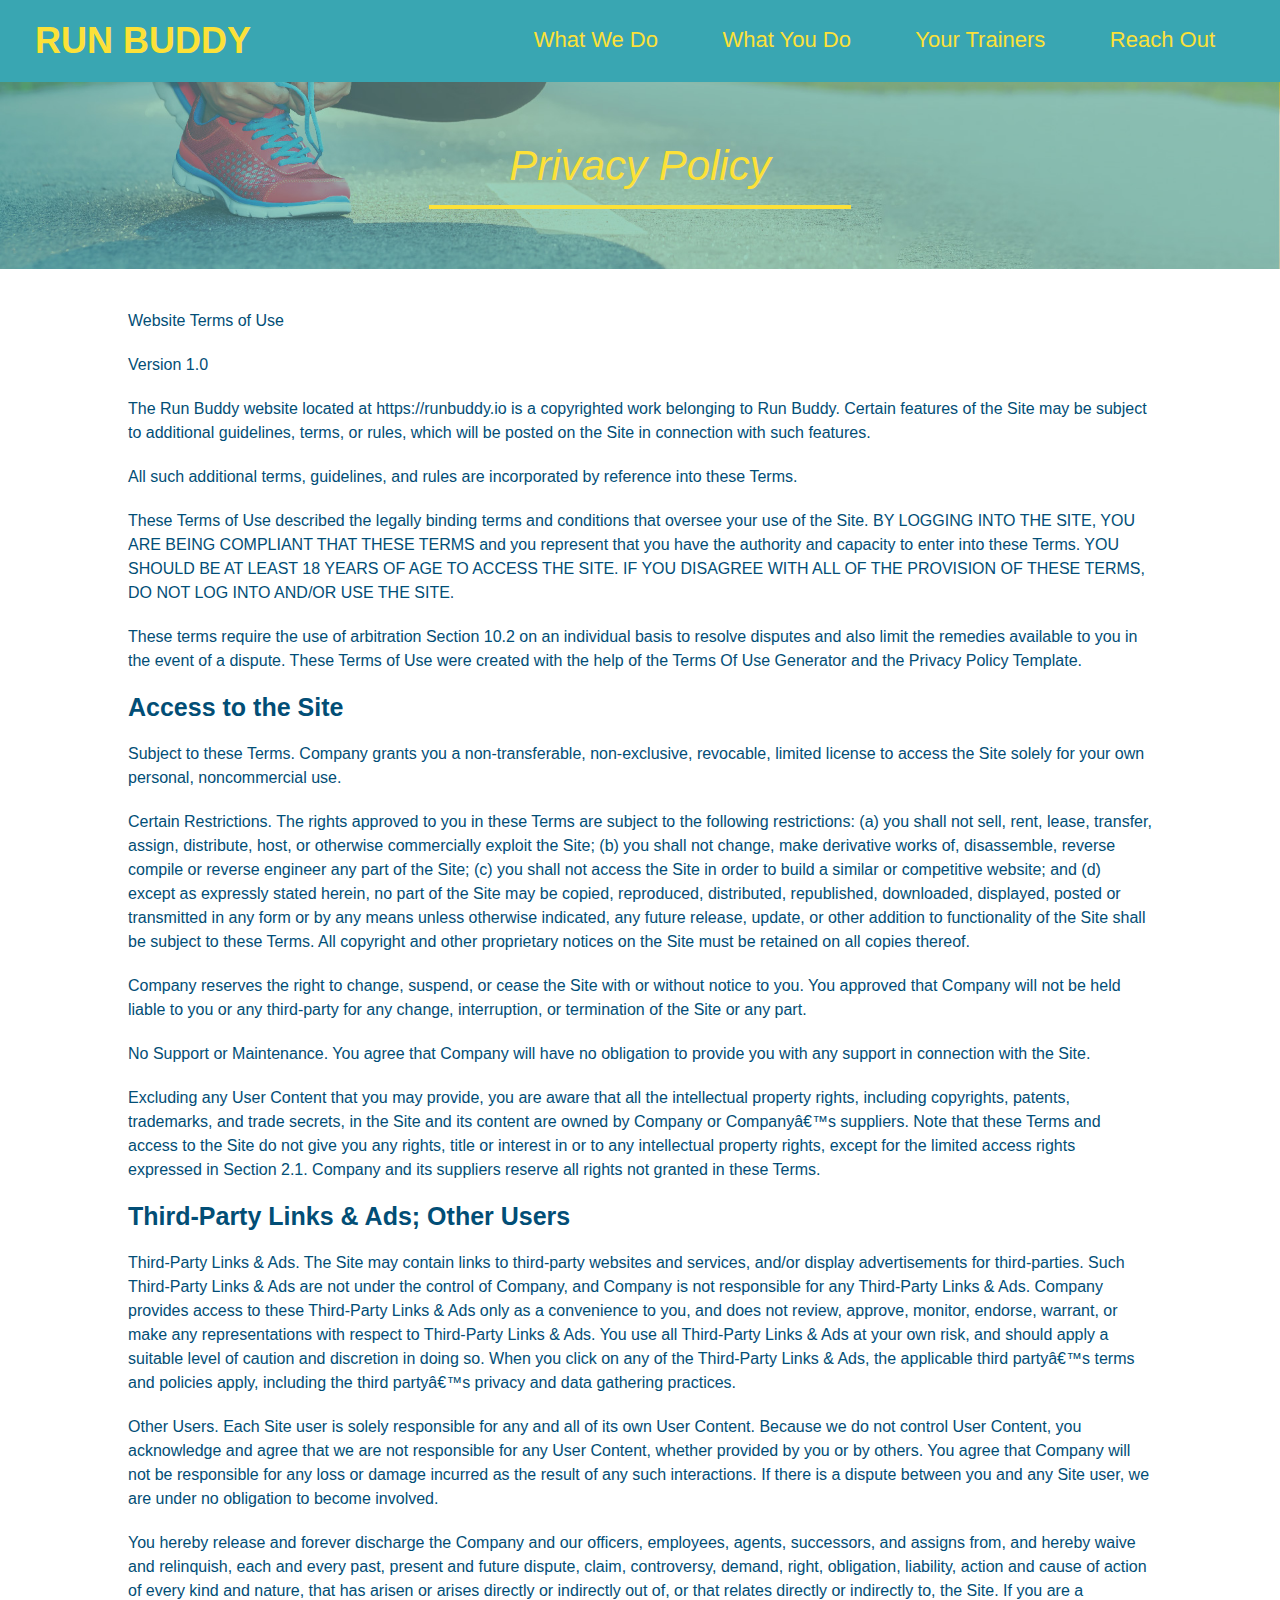
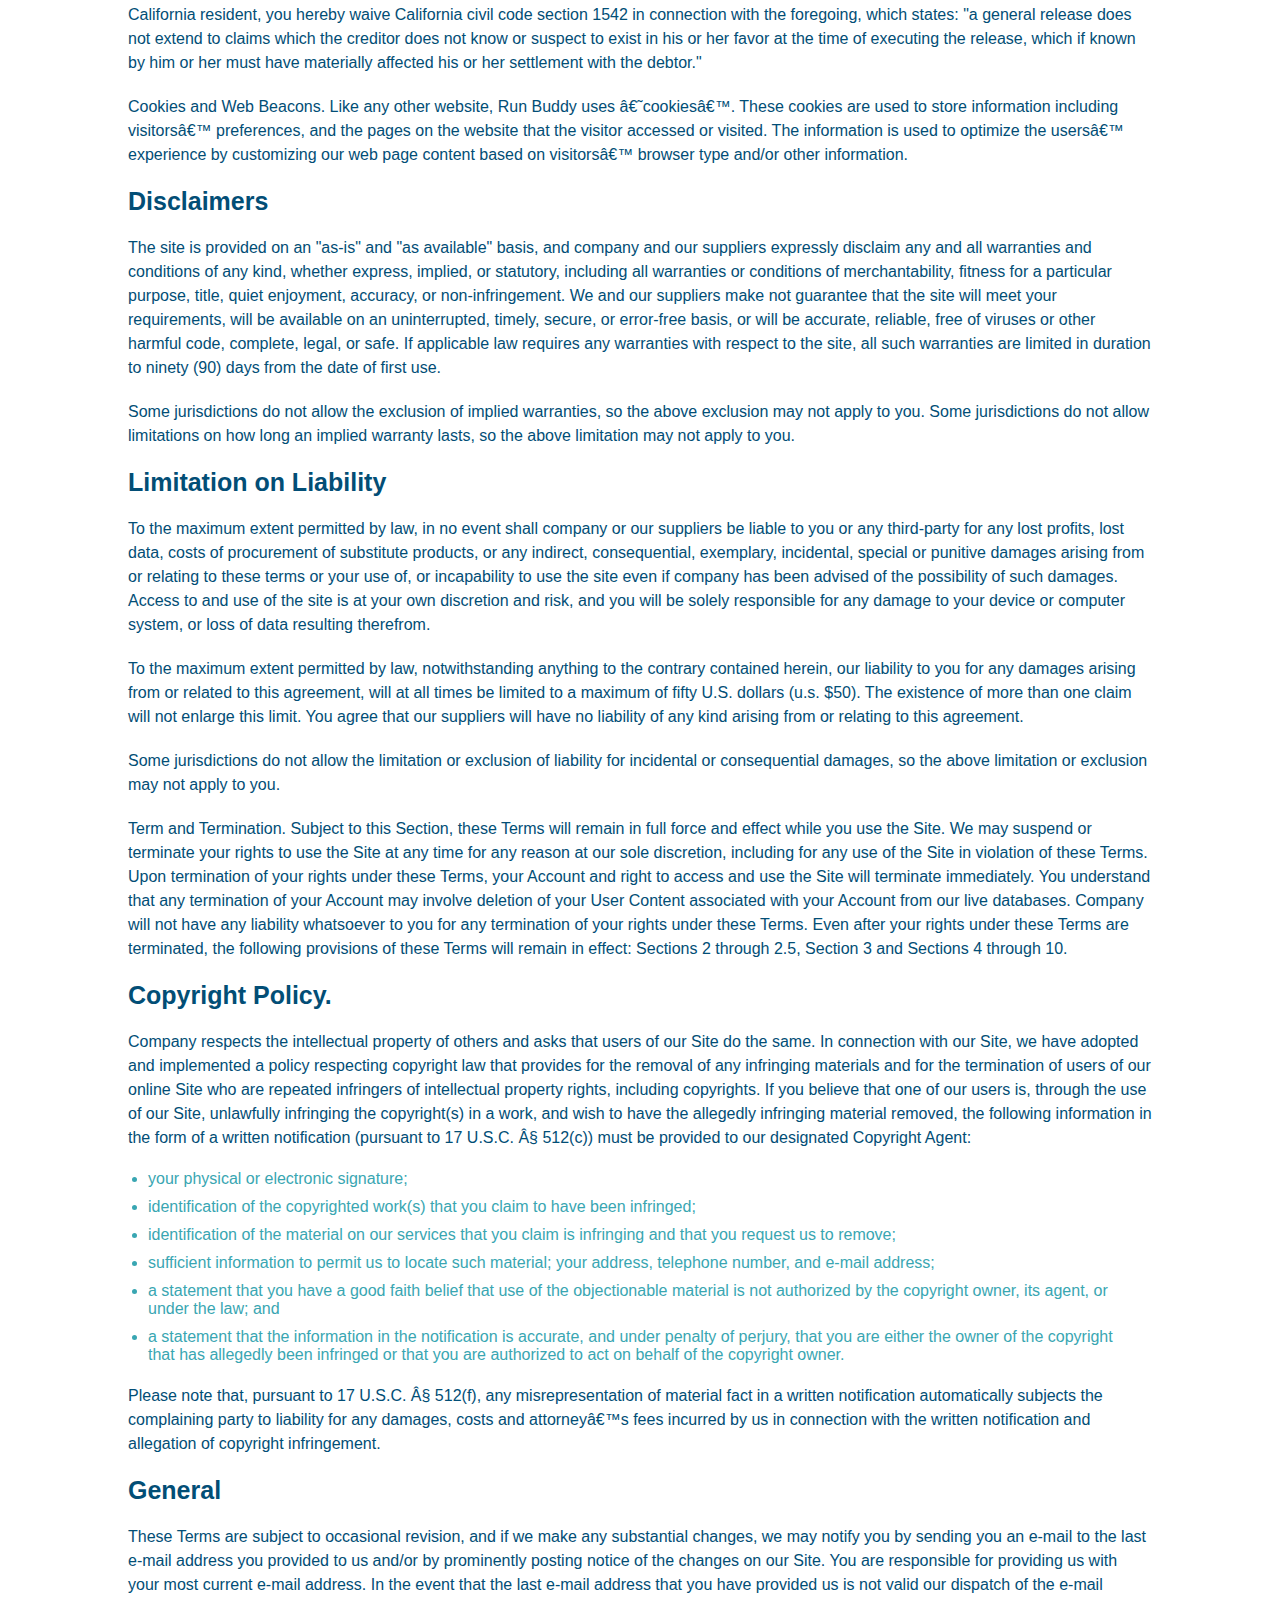
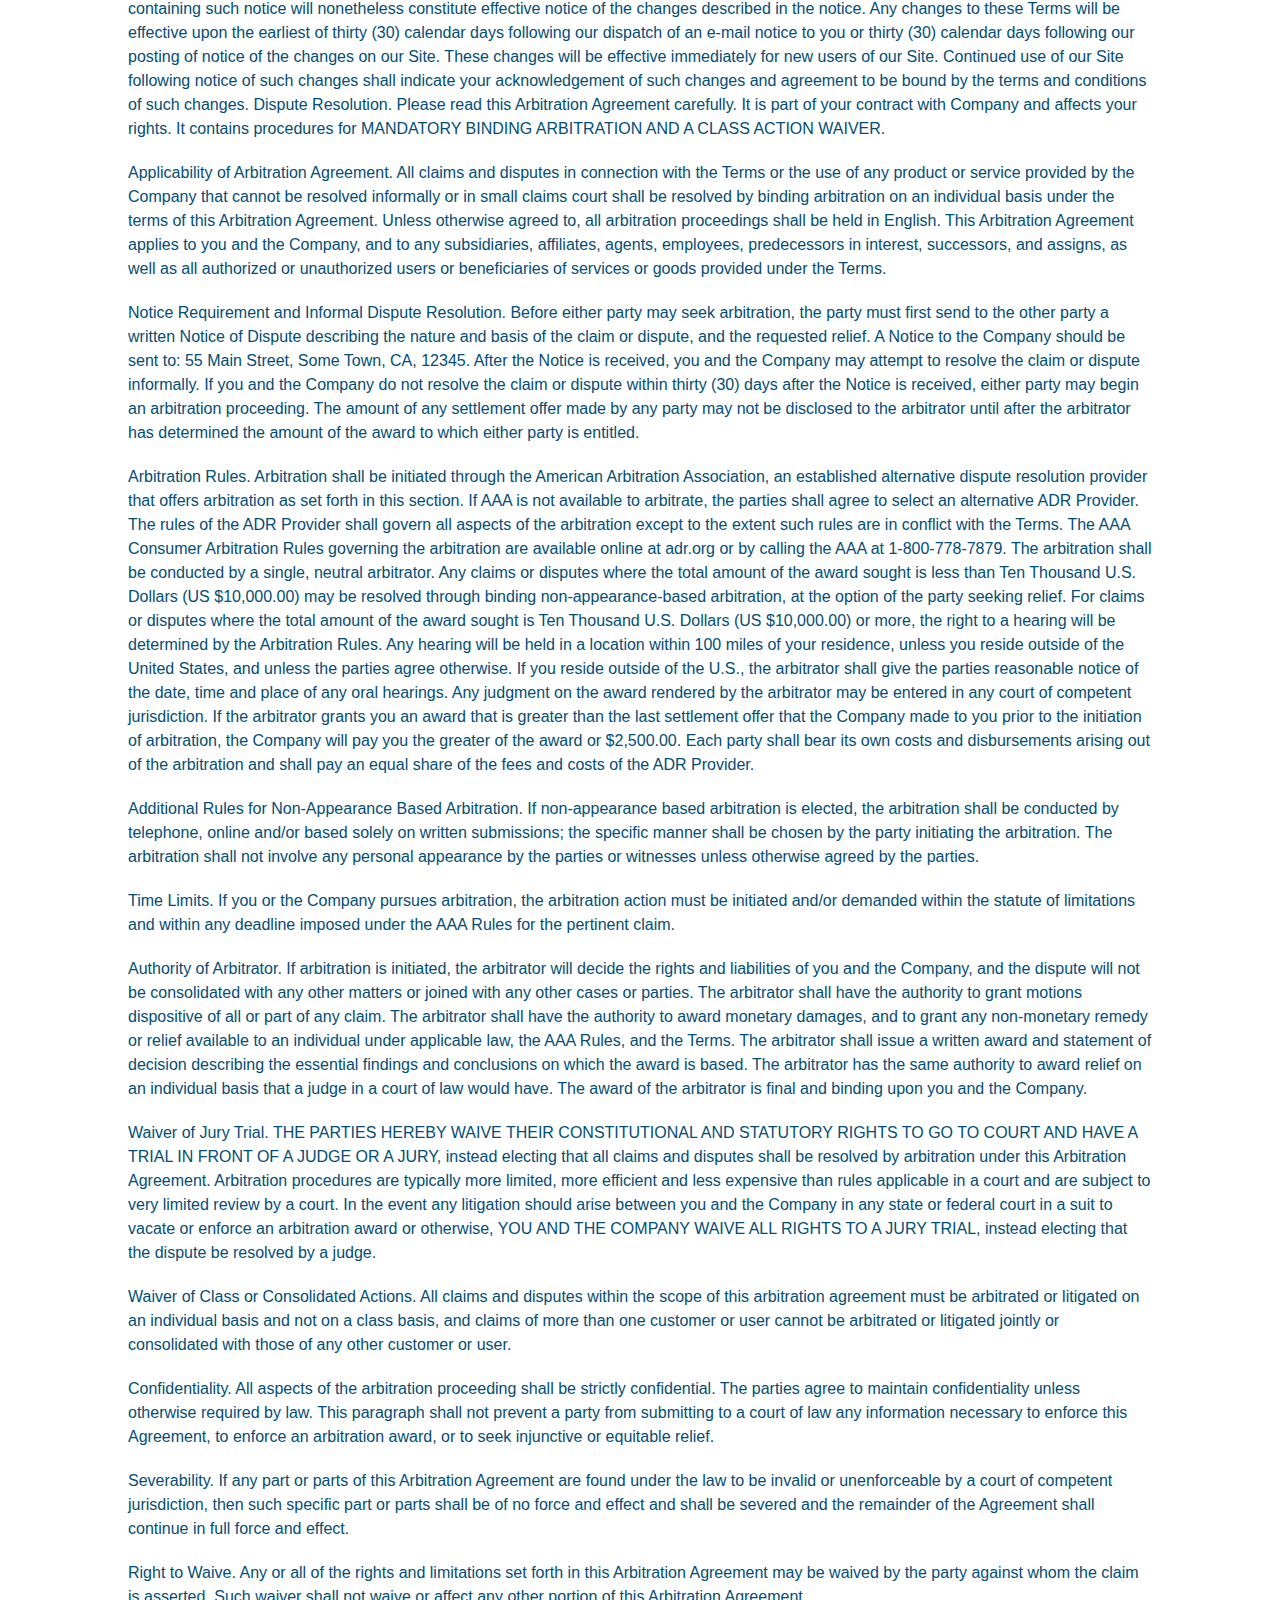
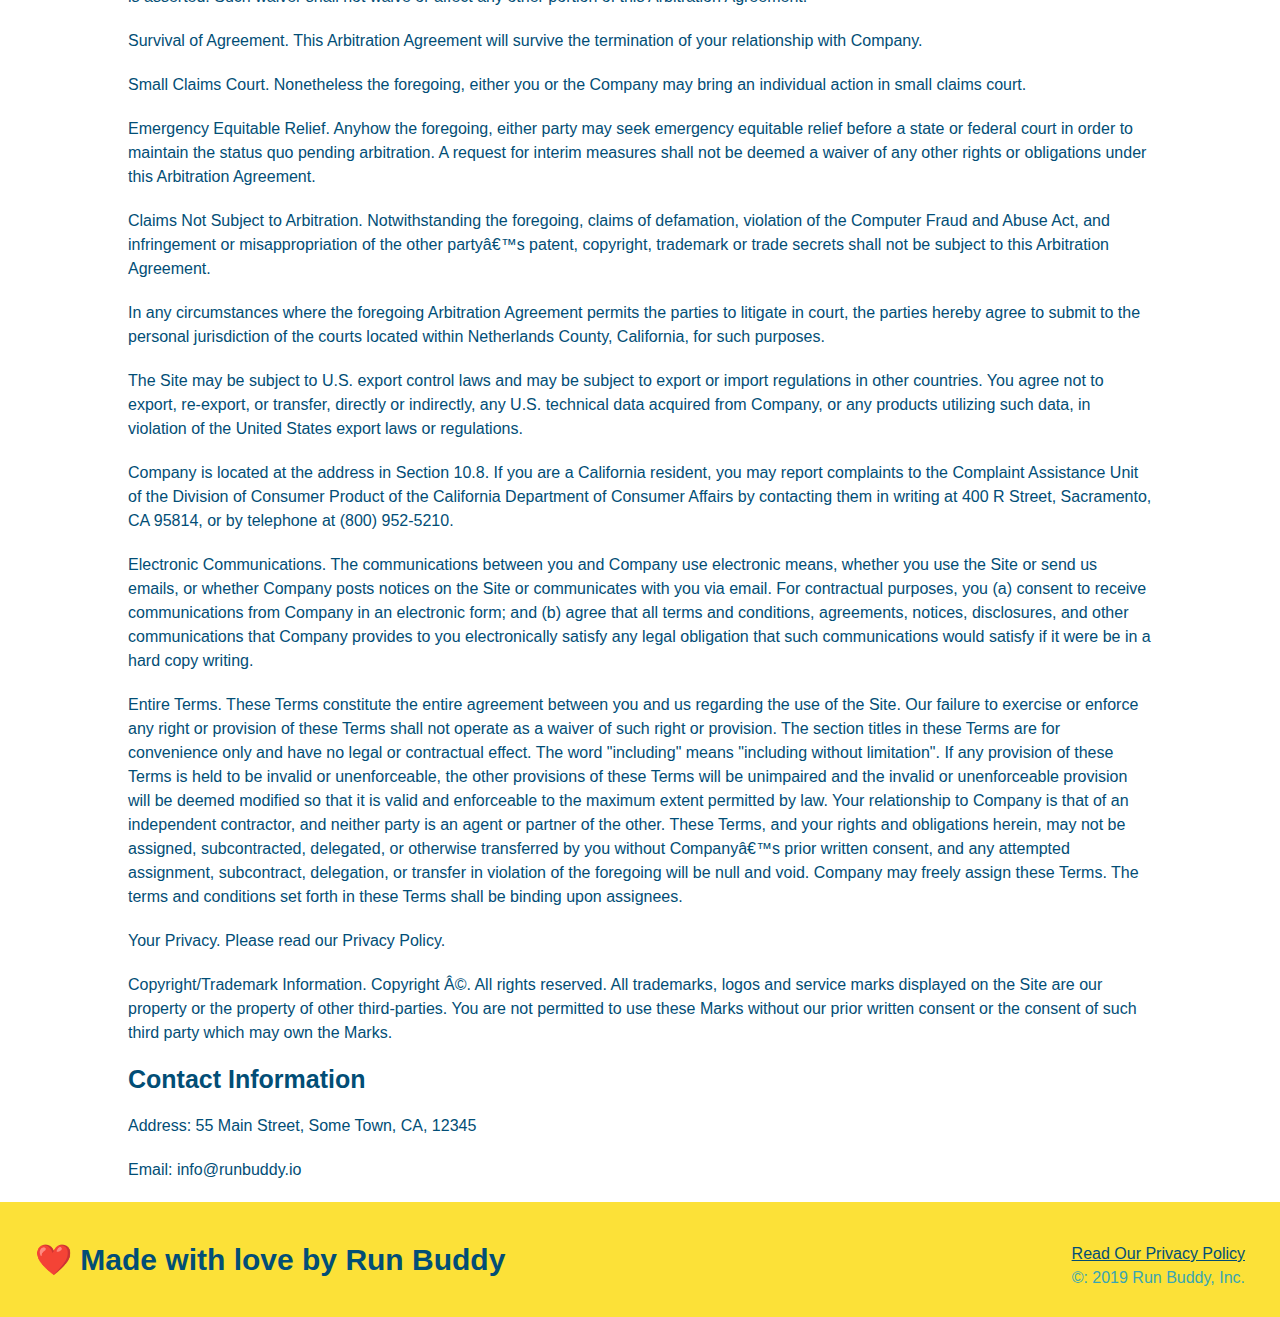
<file: Module 1/privacy-policy.html>
<!DOCTYPE html>
<html lang="en">

    <head>
        <meta charset="UTF-8" />
        <title>Privacy Policy - Run Buddy</title>
        <link rel="stylesheet" href="./assets/css/style.css"/>
        <link rel="stylesheet" href="./assets/css/secondary-styles.css"/>
    </head>

    <body>

        <header>
            <h1>
                <a href="./index.html">RUN BUDDY</a>
            </h1>
            <nav>
                <ul>
                    <li>
                        <a href="./index.html#what-we-do">What We Do</a>
                    </li>
                    <li>
                        <a href="./index.html#what-you-do">What You Do</a>
                    </li>
                    <li>
                        <a href="./index.html#your-trainers">Your Trainers</a>
                    </li>
                    <li>
                        <a href="./index.html#reach-out">Reach Out</a>
                    </li>
                </ul>
            </nav>
        </header>

        <section class="hero">
            <h2 class="page-title">
                Privacy Policy
            </h2>
        </section>

        <article class="secondary-content">
            <p>
                Website Terms of Use
              </p>
        
              <p>
                Version 1.0
              </p>
        
              <p>
                The Run Buddy website located at https://runbuddy.io is a copyrighted work belonging to Run Buddy. Certain
                features of the Site may be subject to additional guidelines, terms, or rules, which will be posted on the Site
                in connection with such features.
              </p>
        
              <p>
                All such additional terms, guidelines, and rules are incorporated by reference into these Terms.
              </p>
        
              <p>
                These Terms of Use described the legally binding terms and conditions that oversee your use of the Site. BY
                LOGGING INTO THE SITE, YOU ARE BEING COMPLIANT THAT THESE TERMS and you represent that you have the authority
                and capacity to enter into these Terms. YOU SHOULD BE AT LEAST 18 YEARS OF AGE TO ACCESS THE SITE. IF YOU
                DISAGREE WITH ALL OF THE PROVISION OF THESE TERMS, DO NOT LOG INTO AND/OR USE THE SITE.
              </p>
        
              <p>
                These terms require the use of arbitration Section 10.2 on an individual basis to resolve disputes and also
                limit the remedies available to you in the event of a dispute. These Terms of Use were created with the help of
                the Terms Of Use Generator and the Privacy Policy Template.
              </p>
        
              <h3>
                Access to the Site
              </h3>
        
              <p>
                Subject to these Terms. Company grants you a non-transferable, non-exclusive, revocable, limited license to
                access the Site solely for your own personal, noncommercial use.
              </p>
        
              <p>
                Certain Restrictions. The rights approved to you in these Terms are subject to the following restrictions: (a)
                you shall not sell, rent, lease, transfer, assign, distribute, host, or otherwise commercially exploit the Site;
                (b) you shall not change, make derivative works of, disassemble, reverse compile or reverse engineer any part of
                the Site; (c) you shall not access the Site in order to build a similar or competitive website; and (d) except
                as expressly stated herein, no part of the Site may be copied, reproduced, distributed, republished, downloaded,
                displayed, posted or transmitted in any form or by any means unless otherwise indicated, any future release,
                update, or other addition to functionality of the Site shall be subject to these Terms. All copyright and other
                proprietary notices on the Site must be retained on all copies thereof.
              </p>
        
              <p>
                Company reserves the right to change, suspend, or cease the Site with or without notice to you. You approved
                that Company will not be held liable to you or any third-party for any change, interruption, or termination of
                the Site or any part.
              </p>
        
              <p>
                No Support or Maintenance. You agree that Company will have no obligation to provide you with any support in
                connection with the Site.
              </p>
        
              <p>
                Excluding any User Content that you may provide, you are aware that all the intellectual property rights,
                including copyrights, patents, trademarks, and trade secrets, in the Site and its content are owned by Company
                or Companyâ€™s suppliers. Note that these Terms and access to the Site do not give you any rights, title or
                interest in or to any intellectual property rights, except for the limited access rights expressed in Section
                2.1. Company and its suppliers reserve all rights not granted in these Terms.
              </p>
        
              <h3>
                Third-Party Links & Ads; Other Users
              </h3>
        
              <p>
                Third-Party Links & Ads. The Site may contain links to third-party websites and services, and/or display
                advertisements for third-parties. Such Third-Party Links & Ads are not under the control of Company, and Company
                is not responsible for any Third-Party Links & Ads. Company provides access to these Third-Party Links & Ads
                only as a convenience to you, and does not review, approve, monitor, endorse, warrant, or make any
                representations with respect to Third-Party Links & Ads. You use all Third-Party Links & Ads at your own risk,
                and should apply a suitable level of caution and discretion in doing so. When you click on any of the
                Third-Party Links & Ads, the applicable third partyâ€™s terms and policies apply, including the third partyâ€™s
                privacy and data gathering practices.
              </p>
        
              <p>
                Other Users. Each Site user is solely responsible for any and all of its own User Content. Because we do not
                control User Content, you acknowledge and agree that we are not responsible for any User Content, whether
                provided by you or by others. You agree that Company will not be responsible for any loss or damage incurred as
                the result of any such interactions. If there is a dispute between you and any Site user, we are under no
                obligation to become involved.
              </p>
        
              <p>
                You hereby release and forever discharge the Company and our officers, employees, agents, successors, and
                assigns from, and hereby waive and relinquish, each and every past, present and future dispute, claim,
                controversy, demand, right, obligation, liability, action and cause of action of every kind and nature, that has
                arisen or arises directly or indirectly out of, or that relates directly or indirectly to, the Site. If you are
                a California resident, you hereby waive California civil code section 1542 in connection with the foregoing,
                which states: "a general release does not extend to claims which the creditor does not know or suspect to exist
                in his or her favor at the time of executing the release, which if known by him or her must have materially
                affected his or her settlement with the debtor."
              </p>
        
              <p>
                Cookies and Web Beacons. Like any other website, Run Buddy uses â€˜cookiesâ€™. These cookies are used to store
                information including visitorsâ€™ preferences, and the pages on the website that the visitor accessed or visited.
                The information is used to optimize the usersâ€™ experience by customizing our web page content based on visitorsâ€™
                browser type and/or other information.
              </p>
        
              <h3>
                Disclaimers
              </h3>
        
              <p>
                The site is provided on an "as-is" and "as available" basis, and company and our suppliers expressly disclaim
                any and all warranties and conditions of any kind, whether express, implied, or statutory, including all
                warranties or conditions of merchantability, fitness for a particular purpose, title, quiet enjoyment, accuracy,
                or non-infringement. We and our suppliers make not guarantee that the site will meet your requirements, will be
                available on an uninterrupted, timely, secure, or error-free basis, or will be accurate, reliable, free of
                viruses or other harmful code, complete, legal, or safe. If applicable law requires any warranties with respect
                to the site, all such warranties are limited in duration to ninety (90) days from the date of first use.
              </p>
        
              <p>
                Some jurisdictions do not allow the exclusion of implied warranties, so the above exclusion may not apply to
                you. Some jurisdictions do not allow limitations on how long an implied warranty lasts, so the above limitation
                may not apply to you.
              </p>
        
              <h3>
                Limitation on Liability
              </h3>
        
              <p>
                To the maximum extent permitted by law, in no event shall company or our suppliers be liable to you or any
                third-party for any lost profits, lost data, costs of procurement of substitute products, or any indirect,
                consequential, exemplary, incidental, special or punitive damages arising from or relating to these terms or
                your use of, or incapability to use the site even if company has been advised of the possibility of such
                damages. Access to and use of the site is at your own discretion and risk, and you will be solely responsible
                for any damage to your device or computer system, or loss of data resulting therefrom.
              </p>
        
              <p>
                To the maximum extent permitted by law, notwithstanding anything to the contrary contained herein, our liability
                to you for any damages arising from or related to this agreement, will at all times be limited to a maximum of
                fifty U.S. dollars (u.s. $50). The existence of more than one claim will not enlarge this limit. You agree that
                our suppliers will have no liability of any kind arising from or relating to this agreement.
              </p>
        
              <p>
                Some jurisdictions do not allow the limitation or exclusion of liability for incidental or consequential
                damages, so the above limitation or exclusion may not apply to you.
              </p>
        
              <p>
                Term and Termination. Subject to this Section, these Terms will remain in full force and effect while you use
                the Site. We may suspend or terminate your rights to use the Site at any time for any reason at our sole
                discretion, including for any use of the Site in violation of these Terms. Upon termination of your rights under
                these Terms, your Account and right to access and use the Site will terminate immediately. You understand that
                any termination of your Account may involve deletion of your User Content associated with your Account from our
                live databases. Company will not have any liability whatsoever to you for any termination of your rights under
                these Terms. Even after your rights under these Terms are terminated, the following provisions of these Terms
                will remain in effect: Sections 2 through 2.5, Section 3 and Sections 4 through 10.
              </p>
        
              <h3>
                Copyright Policy.
              </h3>
        
              <p>
                Company respects the intellectual property of others and asks that users of our Site do the same. In connection
                with our Site, we have adopted and implemented a policy respecting copyright law that provides for the removal
                of any infringing materials and for the termination of users of our online Site who are repeated infringers of
                intellectual property rights, including copyrights. If you believe that one of our users is, through the use of
                our Site, unlawfully infringing the copyright(s) in a work, and wish to have the allegedly infringing material
                removed, the following information in the form of a written notification (pursuant to 17 U.S.C. Â§ 512(c)) must
                be provided to our designated Copyright Agent:
              </p>
        
              <ul>
                <li>
                  your physical or electronic signature;
                </li>
                <li>
                  identification of the copyrighted work(s) that you claim to have been infringed;
                </li>
                <li>
                  identification of the material on our services that you claim is infringing and that you request us to remove;
                </li>
                <li>
                  sufficient information to permit us to locate such material; your address, telephone number, and e-mail
                  address;
                </li>
                <li>
                  a statement that you have a good faith belief that use of the objectionable material is not authorized by the
                  copyright owner, its agent, or under the law; and
                </li>
                <li>
                  a statement that the information in the notification is accurate, and under penalty of perjury, that you are
                  either the owner of the copyright that has allegedly been infringed or that you are authorized to act on
                  behalf of the copyright owner.
                </li>
              </ul>
        
              <p>
                Please note that, pursuant to 17 U.S.C. Â§ 512(f), any misrepresentation of material fact in a written
                notification automatically subjects the complaining party to liability for any damages, costs and attorneyâ€™s
                fees incurred by us in connection with the written notification and allegation of copyright infringement.
              </p>
        
              <h3>
                General
              </h3>
        
              <p>
                These Terms are subject to occasional revision, and if we make any substantial changes, we may notify you by
                sending you an e-mail to the last e-mail address you provided to us and/or by prominently posting notice of the
                changes on our Site. You are responsible for providing us with your most current e-mail address. In the event
                that the last e-mail address that you have provided us is not valid our dispatch of the e-mail containing such
                notice will nonetheless constitute effective notice of the changes described in the notice. Any changes to these
                Terms will be effective upon the earliest of thirty (30) calendar days following our dispatch of an e-mail
                notice to you or thirty (30) calendar days following our posting of notice of the changes on our Site. These
                changes will be effective immediately for new users of our Site. Continued use of our Site following notice of
                such changes shall indicate your acknowledgement of such changes and agreement to be bound by the terms and
                conditions of such changes. Dispute Resolution. Please read this Arbitration Agreement carefully. It is part of
                your contract with Company and affects your rights. It contains procedures for MANDATORY BINDING ARBITRATION AND
                A CLASS ACTION WAIVER.
              </p>
        
              <p>
                Applicability of Arbitration Agreement. All claims and disputes in connection with the Terms or the use of any
                product or service provided by the Company that cannot be resolved informally or in small claims court shall be
                resolved by binding arbitration on an individual basis under the terms of this Arbitration Agreement. Unless
                otherwise agreed to, all arbitration proceedings shall be held in English. This Arbitration Agreement applies to
                you and the Company, and to any subsidiaries, affiliates, agents, employees, predecessors in interest,
                successors, and assigns, as well as all authorized or unauthorized users or beneficiaries of services or goods
                provided under the Terms.
              </p>
        
              <p>
                Notice Requirement and Informal Dispute Resolution. Before either party may seek arbitration, the party must
                first send to the other party a written Notice of Dispute describing the nature and basis of the claim or
                dispute, and the requested relief. A Notice to the Company should be sent to: 55 Main Street, Some Town, CA,
                12345. After the Notice is received, you and the Company may attempt to resolve the claim or dispute informally.
                If you and the Company do not resolve the claim or dispute within thirty (30) days after the Notice is received,
                either party may begin an arbitration proceeding. The amount of any settlement offer made by any party may not
                be disclosed to the arbitrator until after the arbitrator has determined the amount of the award to which either
                party is entitled.
              </p>
        
              <p>
                Arbitration Rules. Arbitration shall be initiated through the American Arbitration Association, an established
                alternative dispute resolution provider that offers arbitration as set forth in this section. If AAA is not
                available to arbitrate, the parties shall agree to select an alternative ADR Provider. The rules of the ADR
                Provider shall govern all aspects of the arbitration except to the extent such rules are in conflict with the
                Terms. The AAA Consumer Arbitration Rules governing the arbitration are available online at adr.org or by
                calling the AAA at 1-800-778-7879. The arbitration shall be conducted by a single, neutral arbitrator. Any
                claims or disputes where the total amount of the award sought is less than Ten Thousand U.S. Dollars (US
                $10,000.00) may be resolved through binding non-appearance-based arbitration, at the option of the party seeking
                relief. For claims or disputes where the total amount of the award sought is Ten Thousand U.S. Dollars (US
                $10,000.00) or more, the right to a hearing will be determined by the Arbitration Rules. Any hearing will be
                held in a location within 100 miles of your residence, unless you reside outside of the United States, and
                unless the parties agree otherwise. If you reside outside of the U.S., the arbitrator shall give the parties
                reasonable notice of the date, time and place of any oral hearings. Any judgment on the award rendered by the
                arbitrator may be entered in any court of competent jurisdiction. If the arbitrator grants you an award that is
                greater than the last settlement offer that the Company made to you prior to the initiation of arbitration, the
                Company will pay you the greater of the award or $2,500.00. Each party shall bear its own costs and
                disbursements arising out of the arbitration and shall pay an equal share of the fees and costs of the ADR
                Provider.
              </p>
        
              <p>
                Additional Rules for Non-Appearance Based Arbitration. If non-appearance based arbitration is elected, the
                arbitration shall be conducted by telephone, online and/or based solely on written submissions; the specific
                manner shall be chosen by the party initiating the arbitration. The arbitration shall not involve any personal
                appearance by the parties or witnesses unless otherwise agreed by the parties.
              </p>
        
              <p>
                Time Limits. If you or the Company pursues arbitration, the arbitration action must be initiated and/or demanded
                within the statute of limitations and within any deadline imposed under the AAA Rules for the pertinent claim.
              </p>
        
              <p>
                Authority of Arbitrator. If arbitration is initiated, the arbitrator will decide the rights and liabilities of
                you and the Company, and the dispute will not be consolidated with any other matters or joined with any other
                cases or parties. The arbitrator shall have the authority to grant motions dispositive of all or part of any
                claim. The arbitrator shall have the authority to award monetary damages, and to grant any non-monetary remedy
                or relief available to an individual under applicable law, the AAA Rules, and the Terms. The arbitrator shall
                issue a written award and statement of decision describing the essential findings and conclusions on which the
                award is based. The arbitrator has the same authority to award relief on an individual basis that a judge in a
                court of law would have. The award of the arbitrator is final and binding upon you and the Company.
              </p>
        
              <p>
                Waiver of Jury Trial. THE PARTIES HEREBY WAIVE THEIR CONSTITUTIONAL AND STATUTORY RIGHTS TO GO TO COURT AND HAVE
                A TRIAL IN FRONT OF A JUDGE OR A JURY, instead electing that all claims and disputes shall be resolved by
                arbitration under this Arbitration Agreement. Arbitration procedures are typically more limited, more efficient
                and less expensive than rules applicable in a court and are subject to very limited review by a court. In the
                event any litigation should arise between you and the Company in any state or federal court in a suit to vacate
                or enforce an arbitration award or otherwise, YOU AND THE COMPANY WAIVE ALL RIGHTS TO A JURY TRIAL, instead
                electing that the dispute be resolved by a judge.
              </p>
        
              <p>
                Waiver of Class or Consolidated Actions. All claims and disputes within the scope of this arbitration agreement
                must be arbitrated or litigated on an individual basis and not on a class basis, and claims of more than one
                customer or user cannot be arbitrated or litigated jointly or consolidated with those of any other customer or
                user.
              </p>
        
              <p>
                Confidentiality. All aspects of the arbitration proceeding shall be strictly confidential. The parties agree to
                maintain confidentiality unless otherwise required by law. This paragraph shall not prevent a party from
                submitting to a court of law any information necessary to enforce this Agreement, to enforce an arbitration
                award, or to seek injunctive or equitable relief.
              </p>
        
              <p>
                Severability. If any part or parts of this Arbitration Agreement are found under the law to be invalid or
                unenforceable by a court of competent jurisdiction, then such specific part or parts shall be of no force and
                effect and shall be severed and the remainder of the Agreement shall continue in full force and effect.
              </p>
        
              <p>
                Right to Waive. Any or all of the rights and limitations set forth in this Arbitration Agreement may be waived
                by the party against whom the claim is asserted. Such waiver shall not waive or affect any other portion of this
                Arbitration Agreement.
              </p>
        
              <p>
                Survival of Agreement. This Arbitration Agreement will survive the termination of your relationship with
                Company.
              </p>
        
              <p>
                Small Claims Court. Nonetheless the foregoing, either you or the Company may bring an individual action in small
                claims court.
              </p>
        
              <p>
                Emergency Equitable Relief. Anyhow the foregoing, either party may seek emergency equitable relief before a
                state or federal court in order to maintain the status quo pending arbitration. A request for interim measures
                shall not be deemed a waiver of any other rights or obligations under this Arbitration Agreement.
              </p>
        
              <p>
                Claims Not Subject to Arbitration. Notwithstanding the foregoing, claims of defamation, violation of the
                Computer Fraud and Abuse Act, and infringement or misappropriation of the other partyâ€™s patent, copyright,
                trademark or trade secrets shall not be subject to this Arbitration Agreement.
              </p>
        
              <p>
                In any circumstances where the foregoing Arbitration Agreement permits the parties to litigate in court, the
                parties hereby agree to submit to the personal jurisdiction of the courts located within Netherlands County,
                California, for such purposes.
              </p>
        
              <p>
                The Site may be subject to U.S. export control laws and may be subject to export or import regulations in other
                countries. You agree not to export, re-export, or transfer, directly or indirectly, any U.S. technical data
                acquired from Company, or any products utilizing such data, in violation of the United States export laws or
                regulations.
              </p>
        
              <p>
                Company is located at the address in Section 10.8. If you are a California resident, you may report complaints
                to the Complaint Assistance Unit of the Division of Consumer Product of the California Department of Consumer
                Affairs by contacting them in writing at 400 R Street, Sacramento, CA 95814, or by telephone at (800) 952-5210.
              </p>
        
              <p>
                Electronic Communications. The communications between you and Company use electronic means, whether you use the
                Site or send us emails, or whether Company posts notices on the Site or communicates with you via email. For
                contractual purposes, you (a) consent to receive communications from Company in an electronic form; and (b)
                agree that all terms and conditions, agreements, notices, disclosures, and other communications that Company
                provides to you electronically satisfy any legal obligation that such communications would satisfy if it were be
                in a hard copy writing.
              </p>
        
              <p>
                Entire Terms. These Terms constitute the entire agreement between you and us regarding the use of the Site. Our
                failure to exercise or enforce any right or provision of these Terms shall not operate as a waiver of such right
                or provision. The section titles in these Terms are for convenience only and have no legal or contractual
                effect. The word "including" means "including without limitation". If any provision of these Terms is held to be
                invalid or unenforceable, the other provisions of these Terms will be unimpaired and the invalid or
                unenforceable provision will be deemed modified so that it is valid and enforceable to the maximum extent
                permitted by law. Your relationship to Company is that of an independent contractor, and neither party is an
                agent or partner of the other. These Terms, and your rights and obligations herein, may not be assigned,
                subcontracted, delegated, or otherwise transferred by you without Companyâ€™s prior written consent, and any
                attempted assignment, subcontract, delegation, or transfer in violation of the foregoing will be null and void.
                Company may freely assign these Terms. The terms and conditions set forth in these Terms shall be binding upon
                assignees.
              </p>
        
              <p>
                Your Privacy. Please read our Privacy Policy.
              </p>
        
              <p>
                Copyright/Trademark Information. Copyright Â©. All rights reserved. All trademarks, logos and service marks
                displayed on the Site are our property or the property of other third-parties. You are not permitted to use
                these Marks without our prior written consent or the consent of such third party which may own the Marks.
              </p>
        
              <h3>
                Contact Information
              </h3>
        
              <p>
                Address: 55 Main Street, Some Town, CA, 12345
              </p>
        
              <p>
                Email: info@runbuddy.io
              </p>
        </article>

        <footer>
            <h2>❤️ Made with love by Run Buddy</h2>
            <div>
                <a href="#">Read Our Privacy Policy</a><br />
                &copy: 2019 Run Buddy, Inc.
            </div>
        </footer>

    </body>
</html>
</file>
<file: assets/css/style.css>
* {
    margin: 0;
    padding: 0;
    box-sizing: border-box;
}

:root {
    --primary-color:#fce138;
    --secondary-color: #024e76;
    --tertiary-color: #39a6b2;
}

body {
    color: var( --tertiary-color);
    font-family: Helvetica, Arial, sans-serif;
}

header {
    display: flex;
    justify-content: space-around;
    flex-wrap: wrap;
    padding: 20px 35px;
    background-color: var( --tertiary-color);
    position: -webkit-sticky;
    position: sticky;
    top: 0;
    background-image: url(../images/hero-bg.jpg);
    background-size: cover;
    background-attachment: fixed;
    background-position: 80%;
    z-index: 9999;
}

header h1 {
    font-weight: bold;
    font-size: 36px;
    color: var(--primary-color);
    margin: 0;
    text-shadow: 0 0 10px rgba(0,0,0,0.5);    
}

header a {
    text-decoration: none;
    color: var(--primary-color);
}

header nav {
    margin: 7px 0;
}

header nav ul {
    display: flex;
    flex-wrap: wrap;
    justify-content: space-between;
    align-items: center;
    list-style: none;
}

header nav ul li a {
    padding: 10px 15px;
    font-weight: lighter;
    font-size: 1.55vw;
    text-shadow: 0 0 10px rgba(0,0,0,0.5);
}

header nav ul li a:hover {
    background: var(--primary-color);
    color:var( --secondary-color);
    border-radius: 15px;
    text-shadow: none;
}

footer {
    display: flex;
    justify-content: space-between;
    flex-wrap: wrap;
    background: var(--primary-color);
    width: 100%;
    padding: 40px 35px;
}

footer h2 {
    color:var( --secondary-color);
    font-size: 30px;
    margin: 0;
}

footer div {
    line-height: 1.5;
    text-align: right;
}

footer a {
    color:var( --secondary-color);
}

section {
    padding: 60px;
}

.hero {
    display: flex;
    justify-content: center;
    flex-wrap: wrap;
    align-items: flex-start;
    background-image: url(../images/hero-bg.jpg);
    background-size: cover;
    background-attachment: fixed;
    background-position: 80%;
}

.hero-cta {
    width: 35%;
    text-align: right;
    margin: 3.5%;
    color: white;
    line-height: 1.2;
}

.hero-cta h2{
    font-style: italic;
    font-size: 55px;
    color: var(--primary-color);
    text-shadow: 0 0 10px rgba(0,0,0,0.5);    
}

.hero-form {
    background-color: rgba(252,225,56,.8);
    padding: 20px;
    color:var( --secondary-color);
    border: solid 3pxvar( --secondary-color);
    width: 40%;
    margin: 3.5%;
    box-shadow: 0 0 10px rgba(0,0,0,0.5);
    border-radius: 15px;
}

.hero-form button:hover {
    background-color: var( --tertiary-color);
}

.hero-form h3 {
    font-size: 24px;
    margin: 0;
}

.hero-form p {
    margin: 5px 0 15px 0;
}

.form-input {
    border: 1px solidvar( --secondary-color);
    display: block;
    padding: 7px 15px;
    font-size: 16px;
    color:var( --secondary-color);
    width: 100%;
    margin-bottom: 15px;
    border-radius: 10px;
    background-color: rgba(255,255,255,0.75);
}

.form-input:focus {
    background-color: rgba(255,255,255,1);
    outline: none;
}

.hero-form label {
    margin: 0 5px;
}

.hero-form button {
    color: var(--primary-color);
    background-color:var( --secondary-color);
    border: none;
    padding: 10px 20px;
    font-size: 16px;
    border-radius: 10px;
}

.checkbox-wrapper input, .radio-wrapper input {
    opacity: 0;
}

.checkbox-wrapper label, .radio-wrapper label {
    position: relative;
    left: 10px;
    margin: 10px;
    line-height: 1.6;
}

.checkbox-wrapper label::before, .radio-wrapper label::before {
    content: "";
    height: 20px;
    width: 20px;
    background: rgba(255,255,255,0.75);
    border: 1px solidvar( --secondary-color);
    position: absolute;
    top: -4px;
    left: -30px;
}

.radio-wrapper label::before {
    border-radius: 50%;
}

.radio-wrapper label::after {
    content: "";
    width: 20px;
    height: 20px;
    border-radius: 50%;
    background:var( --secondary-color);
    position: absolute;
    left: -29px;
    top: -3px;
    background-image: radial-gradient(circle, var( --tertiary-color),var( --secondary-color));
}

.checkbox-wrapper label::after {
    content: "";
    height: 6px;
    width: 14px;
    border-left: 3px solidvar( --secondary-color);
    border-bottom: 3px solidvar( --secondary-color);
    position: absolute;
    left: -26px;
    top: 1px;
    transform: rotate(-58deg);
}

.checkbox-wrapper input + label::after, .radio-wrapper input + label::after {
    content: none;
}

.checkbox-wrapper input:checked + label::after, .radio-wrapper input:checked + label::after {
    content: "";
}

.intro p {
    line-height: 1.7;
    color: var( --tertiary-color);
    width: 80%;
    font-size: 20px;
    margin: 0 auto;
    text-align: center;
}

.steps {
    background: var(--primary-color);
}

.section-title {
    font-size: 48px;
    color:--secondary-color;
    border-bottom: 3px solid;
    padding-bottom: 20px;
    text-align: center;
    margin: 0 auto 35px auto;
    width: 50%;
}

.primary-border {
    border-color: var(--primary-color);
}

.secondary-border {
    border-color: var( --tertiary-color);
}

.step {
    margin: 50px auto;
    padding-bottom: 50px;
    width: 80%;
    display: flex;
    flex-wrap: wrap;
    align-items: center;
    justify-content: space-between;
}

.step:not(:last-child) {
    border-bottom: 1px solid var( --tertiary-color);
}

.step h3 {
    flex: 1 30%;
    color:var( --secondary-color);
    font-size: 46px;
}

.step-info {
    display: flex;
    flex: 2 70%;
    flex-wrap: wrap;
    align-items: center;
}

.step-img {
    flex: 1 12%;
    margin-right: 20px;
}

.step-img img {
    max-width: 100%;
}

.step-text {
    flex: 12;
}

.step-text p {
    color:var( --tertiary-color);
    font-size: 18px;
}

.step-text h4 {
    font-size: 26px;
    line-height: 1.5;
    color:var( --secondary-color);
}

.trainers {
    width: 100%;
    margin: 0;
    display: flex;
    flex-wrap: wrap;
    justify-content: space-around;
}

.trainer {
    margin: 20px;
    flex: 1;
    background:var( --secondary-color);
    color: var(--primary-color);
}

.trainer img {
    width: 100%;
}

.trainer-bio {
    padding: 25px;
    line-height: 1.3;
}


.trainer-bio h3 {
    font-size: 28px;
}

.trainer-bio h4 {
    font-weight: lighter;
    font-size: 22px;
    margin-bottom: 15px;
}

.trainer-bio p {
    font-size: 17px;
}

.contact {
    background:var( --secondary-color);
}

.contact h2 {
    color: var(--primary-color);
}

.contact-info {
    display: flex;
    justify-content: space-between;
    flex-wrap: wrap;
}

.contact-info > * {
    flex: 1;
    margin: 15px;
}

.contact-info iframe {
    height: 400px;
}

.contact-info div {
    color: white;
}

.contact-info h3 {
    color: var(--primary-color);
    font-size: 32px;
}

.contact-info p, .contact-info address {
    margin: 20px 0;
    line-height: 1.5;
    font-size: 16px;
    font-style: normal;
}

.contact-form input, .contact-form textarea {
    border: 1px solidvar( --secondary-color);
    display: block;
    padding: 7px 15px;
    font-size: 16px;
    color:var( --secondary-color);
    width: 100%;
    margin-bottom: 15px;
    margin-top: 5px;
    border-radius: 10px;
    background-color: rgba(255,255,255,0.75);
}

.contact-form input:focus, .contact-form textarea:focus {
    background-color: rgba(255,255,255,1);
    outline: none;
}

.contact-form button {
    width: 100%;
    border: none;
    background: var(--primary-color);
    color:var( --secondary-color);
    text-align: center;
    padding: 15px 0;
    font-size: 16px;
    border-radius: 10px;
}

.contact-form button:hover {
    color: var(--primary-color);
    background: var( --tertiary-color);
}

.contact-info a {
    color: var(--primary-color);
}

.text-left {
    text-align: left;
}

.text-right {
    text-align: right;
}

.flex-row {
    display: flex;
}

@media screen and (max-width: 980px) {
    header  {
        padding-bottom: 0;
        justify-content: center;
        position: relative;
    }

    header h1 {
        width: 100%;
    }

    header nav ul {
        margin-top: 20px;
        width: 100%;
        justify-content: center;
    }

    header nav ul li a {
        font-size: 20px;
    }

    footer h2, footer div {
        text-align: center;
        width: 100%;
    }

    .hero-cta, .hero-form {
        width: 100%;
    }

    .hero-cta {
        text-align: center;
    }

    .section-title {
        width: 80%;
    }

    .trainer {
        flex: 0 70%;
    }

    .contact-info iframe {
        flex: 1 100%;
    }
}

@media screen and (max-width: 768px) {
    section {
        padding: 30px 15px;
    }

    .step h3 {
        flex: 1 100%;
        text-align: center;
    }

    .step-info {
        flex: 2 100%;
        text-align: center;
        justify-content: center;
    }

    .step-img {
        flex: 0 32%;
        margin-right: 0;
        margin-top: 15px;
        margin-bottom: 15px;
    }

    .step-text {
        flex: 100%;
    }
}

@media screen and (max-width: 575px) {
    .hero-form button {
        width: 100%;
    }

    .section-title {
        width: 95%;
    }

    .intro p {
        width: 100%;
    }

    .trainer {
        flex: 0 100%;
    }

    .contact-info {
        text-align: center;
    }

    .contact-info > * {
        flex: 0 100%;
    }

    .contact-form {
        order: 3;
    }
}
</file>
<file: Module 1/assets/css/style.css>
* {
    margin: 0;
    padding: 0;
    box-sizing: border-box;
}

body {
    color: #39a6b2;
    font-family: Helvetica, Arial, sans-serif;
}

header {
    padding: 20px 35px;
    background-color: #39a6b2;
}

header h1 {
    font-weight: bold;
    font-size: 36px;
    color: #fce138;
    margin: 0;    
    display: inline;
}

header a {
    text-decoration: none;
    color: #fce138;
}

header nav {
    float: right;
    margin: 7px 0;
}

header nav ul li {
    display: inline;
}

header nav ul li a {
    margin: 0 30px;
    font-weight: lighter;
    font-size: 22px;
}

footer {
    background: #fce138;
    width: 100%;
    padding: 40px 35px;
}

footer h2 {
    display: inline;
    color: #024e76;
    font-size: 30px;
    margin: 0;
}

footer div {
    float: right;
    line-height: 1.5;
    text-align: right;
}

footer a {
    color: #024e76;
}

section {
    padding: 60px;
}

.hero {
    background-image: url(../images/hero-bg.jpg);
    height: 600px;
    background-size: cover;
    background-position: center;
    position: relative;
}

.hero-form {
    background-color: #fce138;
    padding: 20px;
    width: 500px;
    color: #024e76;
    border: solid 3px #024e76;
    position: absolute;
    right: 120px;
    bottom: 140px;
}

h3 {
    font-size: x-large;
    margin: 0px;

}

.hero-form p {
    margin: 5px 0 15px 0;
}

.form-input {
    border: 1px solid #024e76;
    display: block;
    padding: 7px 15px;
    font-size: 16px;
    color: #024e76;
    width: 100%;
    margin-bottom: 15px;
}

.hero-form label {
    margin: 0 5px;
}

.hero-form button {
    color: #fce138;
    background-color: #024e76;
    border: none;
    padding: 10px 20px;
    font-size: 16px;
}

.intro {
    text-align: center;
}

.intro p {
    line-height: 1.7;
    color: #39a6b2;
    width: 80%;
    font-size: 20px;
    margin: 0 auto;
}

.steps {
    text-align: center;
    background: #fce138;
}

.section-title {
    font-size: 55px;
    color:#024e76;
    margin-bottom: 35px;
    padding: 0 100px 20px 100px;
    display: inline-block;
    border-bottom: 3px solid;
}

.primary-border {
    border-color: #fce138;
}

.secondary-border {
    border-color: #39a6b2;
}

.steps div {
    margin-bottom: 80px;
}

.steps img {
    width: 15%;
    margin: 10px 0;
}

.steps h3 {
    color: #024e76;
    font-size: 46px;
    margin-top: 10px;
}

.steps p {
    color:#39a6b2;
    font-size: 23px;
}

.steps span {
    font-size: 38px;
}

.trainers {
    text-align: center;
    width: 900px;
    margin: 0 auto 30px auto;
    background: #024e76;
    color: #fce138;
    overflow: auto;
}

.trainer img {
    width: 35%;
    float: left;
}

.trainer-bio {
    padding: 35px;
    float: left;
    width: 65%;
}

.text-left {
    text-align: left;
}

.text-right {
    text-align: right;
}

.trainer-bio h3 {
    font-size: 32px;
    margin-bottom: 8px;
}

.trainer-bio h4 {
    font-weight: lighter;
    font-size: 26px;
    margin-bottom: 25px;
}

.trainer-bio p {
    font-size: 17px;
    line-height: 1.3;
}

.contact-info {
    text-align: center;
    margin: 0 auto 0 auto;
    background: #024e76;
}

.contact h2 {
    color: #fce138;
}

.contact-info iframe {
    width: 400px;
    height: 400px;
}
</file>
<file: assets/css/secondary-styles.css>
.hero {
    background-position: bottom;
    height: auto;
    text-align: center;
    margin-bottom: 40px;
}

.page-title {
    color: #fce138;
    display: inline-block;
    border-bottom: 4px solid #fce138;
    padding: 0 80px 15px 80px;
    font-weight: normal;
    font-size: 42px;
    font-style: italic;
}

.secondary-content {
    width: 80%;
    margin: 0 auto 0 auto;
    color: #024e76;
}

.secondary-content h3 {
    font-size: 25px;
    margin: 20px 0 20px 0;
}

.secondary-content p {
    font-size: 16px;
    line-height: 1.5;
    margin: 20px 0 20px 0;
}

.secondary-content ul {
    margin: 15px 20px 15px 20px;
}

.secondary-content li {
    color: #39a6b2;
    margin: 10px 0 10px 0;
}
</file>
<file: Module 1/assets/css/secondary-styles.css>
.hero {
    background-position: bottom;
    height: auto;
    text-align: center;
    margin-bottom: 40px;
}

.page-title {
    color: #fce138;
    display: inline-block;
    border-bottom: 4px solid #fce138;
    padding: 0 80px 15px 80px;
    font-weight: normal;
    font-size: 42px;
    font-style: italic;
}

.secondary-content {
    width: 80%;
    margin: 0 auto 0 auto;
    color: #024e76;
}

.secondary-content h3 {
    font-size: 25px;
    margin: 20px 0 20px 0;
}

.secondary-content p {
    font-size: 16px;
    line-height: 1.5;
    margin: 20px 0 20px 0;
}

.secondary-content ul {
    margin: 15px 20px 15px 20px;
}

.secondary-content li {
    color: #39a6b2;
    margin: 10px 0 10px 0;
}
</file>
